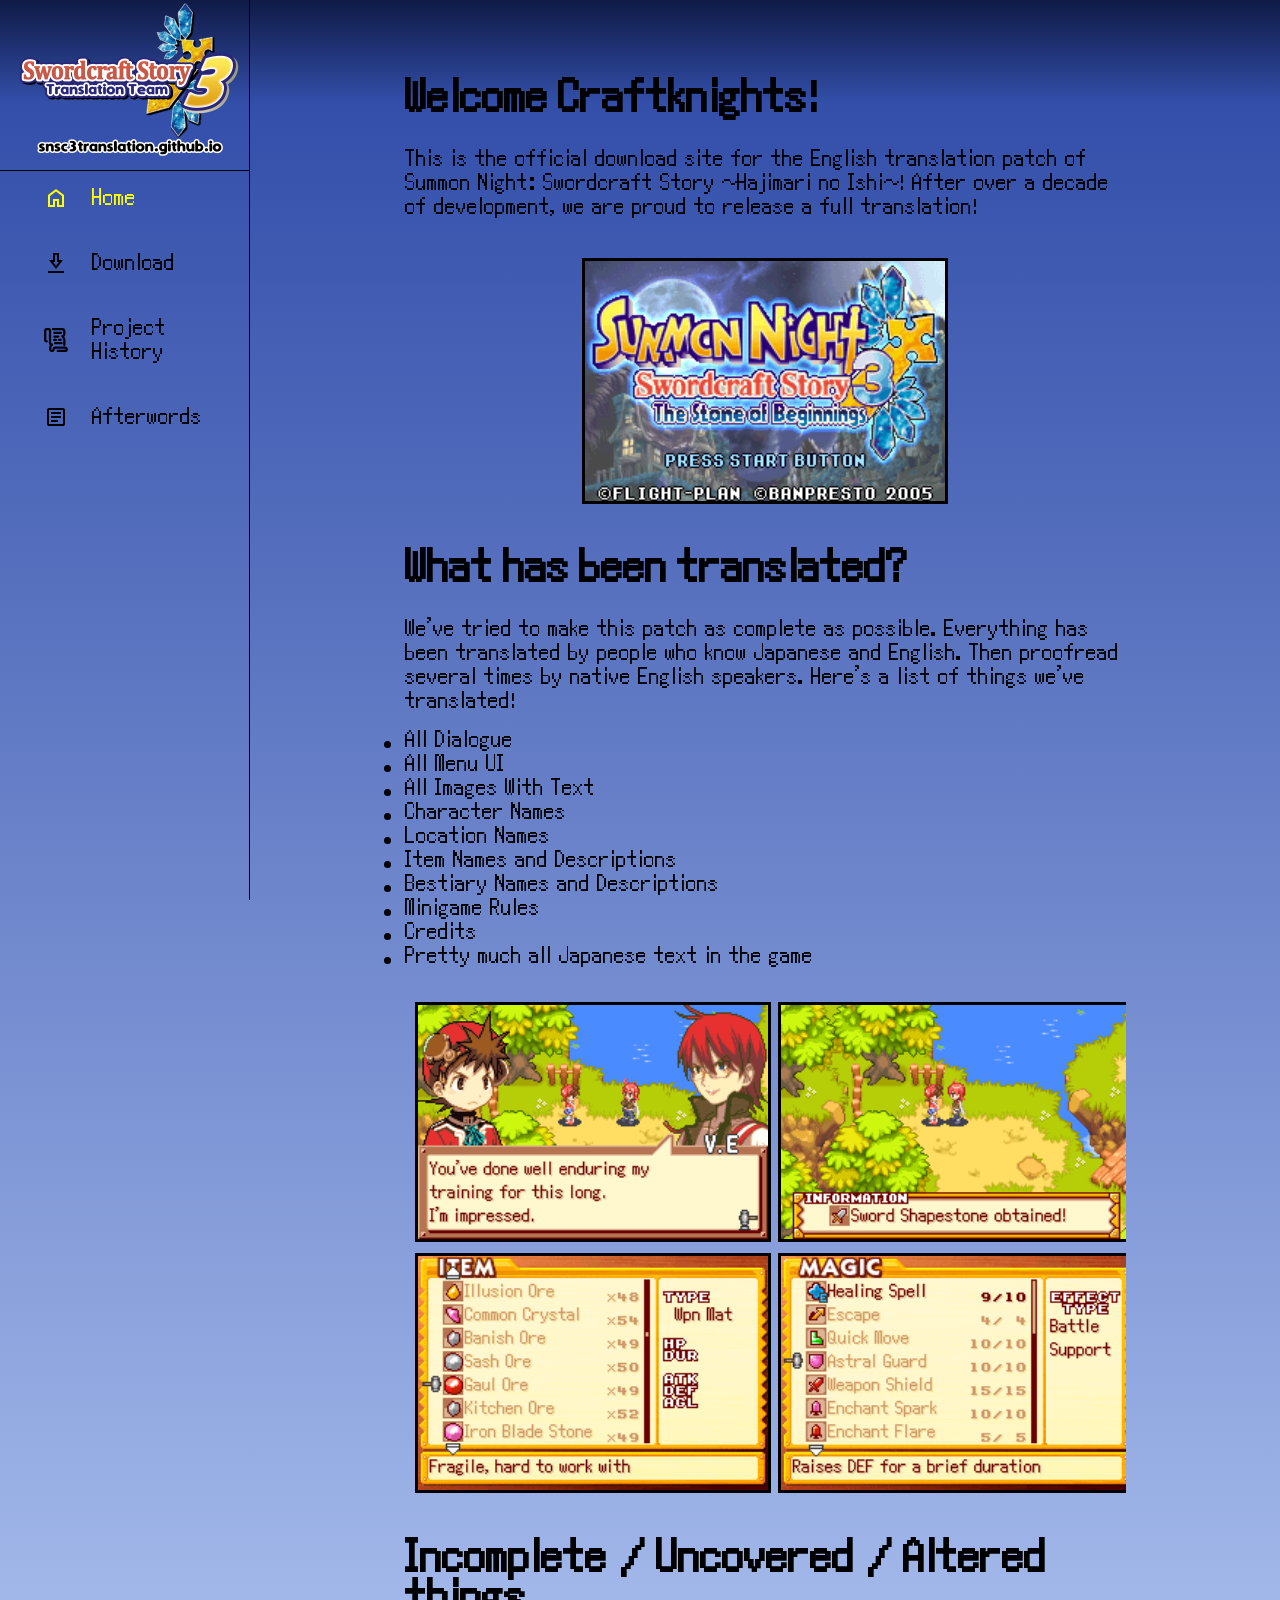
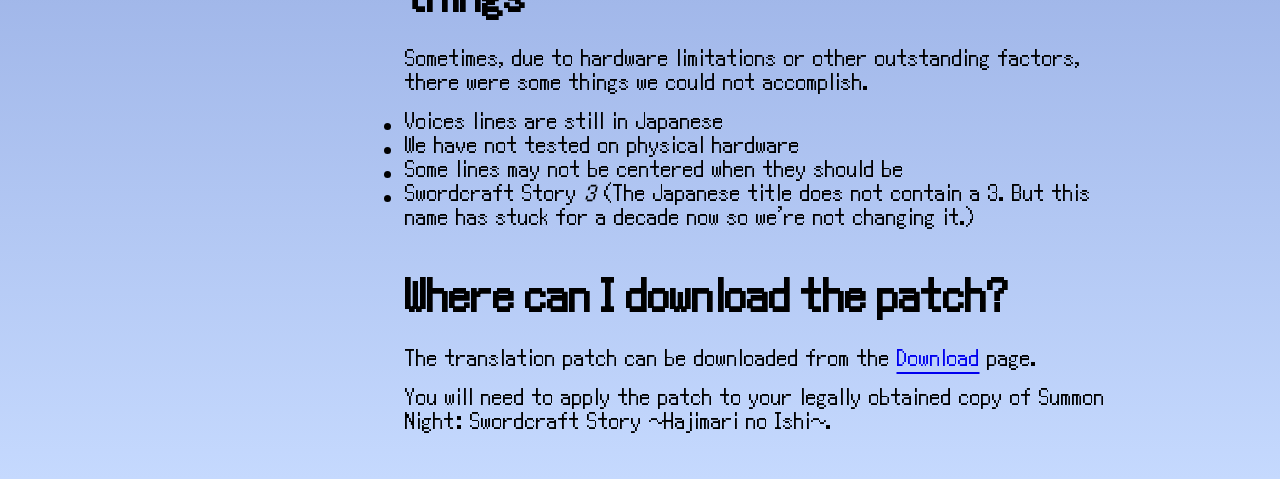
<file: index.html>
<!doctype html>
<html lang="en">

<head>
    <meta charset="utf-8" />
    <meta name="viewport" content="width=device-width, initial-scale=1.0" />
    <meta http-equiv="Content-Language" content="en" />
    <meta name="description" content="Summon Night: Swordcraft Story 3 Translation Project" />
    <title>Summon Night: Swordcraft Story 3 English Translation</title>
    <link href="./style.css" rel="stylesheet" type="text/css">
    <script src="app.js" type="module" defer></script>
</head>

<body>
    <aside>
        <a href="index.html" id="logo">
            <img src="icons/SCS3_Splashscreen_Transparent.png" width="240" height="160">
        </a>
        <nav id="sidebar">
            <ul>                
                <li class="active">                
                    <a href="index.html">
                        <svg xmlns="http://www.w3.org/2000/svg" height="24px" viewBox="0 -960 960 960" width="24px" fill="#1f1f1f">
                            <path d="M240-200h120v-240h240v240h120v-360L480-740 240-560v360Zm-80 80v-480l320-240 320 240v480H520v-240h-80v240H160Zm320-350Z" />
                        </svg>
                        <span>Home</span>
                    </a>
                </li>
                <li>
                    <a href="download.html">
                        <svg xmlns="http://www.w3.org/2000/svg" height="24px" viewBox="0 -960 960 960" width="24px" fill="#1f1f1f">
                            <path d="M160-80v-80h640v80H160Zm320-160L200-600h160v-280h240v280h160L480-240Zm0-130 116-150h-76v-280h-80v280h-76l116 150Zm0-150Z" />
                        </svg>
                        <span>Download</span>
                    </a>
                </li>
                <li>
                    <a href="history.html">
                        <svg xmlns="http://www.w3.org/2000/svg" viewBox="0 0 63.91 64.43" height="24px" width="24px">
                            <path d="M24.27,3.22H48.6a6.3,6.3,0,0,1,6.3,6.3v7.59a4.11,4.11,0,0,1-4.11,4.11h-.47a.63.63,0,0,0-.48,1l2.66,3.11a10,10,0,0,1,2.4,6.49V45.77" transform="translate(-0.61 -0.09)" style="fill:none;stroke:#000;stroke-linecap:round;stroke-linejoin:round;stroke-width:6px"/>
                            <path d="M8,35.89H7.08a3.47,3.47,0,0,1-3.47-3.47V7.49A4.4,4.4,0,0,1,8,3.09h4.92a3.58,3.58,0,0,1,3.59,3.58v33.1A4.27,4.27,0,0,0,20.79,44h0a1,1,0,0,1,.73,1.76l-3.83,3.83a2.92,2.92,0,0,0-.86,2.06v5.05a4.78,4.78,0,0,0,4.79,4.78h.28a4.69,4.69,0,0,0,4.7-4.69v-.4a3.91,3.91,0,0,1,3.91-3.91H57.07A4.45,4.45,0,0,1,61.52,57h0A4.54,4.54,0,0,1,57,61.52H37.18" transform="translate(-0.61 -0.09)" style="fill:none;stroke:#000;stroke-linecap:round;stroke-linejoin:round;stroke-width:6px"/>
                            <line x1="27.52" y1="13.01" x2="45.62" y2="13.01" style="fill:none;stroke:#000;stroke-linecap:round;stroke-linejoin:round;stroke-width:6px"/>
                            <line x1="27.52" y1="23.09" x2="38.28" y2="23.09" style="fill:none;stroke:#000;stroke-linecap:round;stroke-linejoin:round;stroke-width:6px"/>
                            <line x1="26.84" y1="31.91" x2="32.12" y2="31.91" style="fill:none;stroke:#000;stroke-linecap:round;stroke-linejoin:round;stroke-width:6px"/>
                            <line x1="39.98" y1="31.91" x2="44.74" y2="31.91" style="fill:none;stroke:#000;stroke-linecap:round;stroke-linejoin:round;stroke-width:6px"/>
                            <line x1="29.48" y1="40.89" x2="47.09" y2="40.89" style="fill:none;stroke:#000;stroke-linecap:round;stroke-linejoin:round;stroke-width:6px"/>
                        </svg>
                        <span>Project History</span>
                    </a>
                </li>
                <li>
                    <a href="afterwords.html">
                        <svg xmlns="http://www.w3.org/2000/svg" height="24px" viewBox="0 -960 960 960" width="24px" fill="#1f1f1f">
                            <path d="M280-280h280v-80H280v80Zm0-160h400v-80H280v80Zm0-160h400v-80H280v80Zm-80 480q-33 0-56.5-23.5T120-200v-560q0-33 23.5-56.5T200-840h560q33 0 56.5 23.5T840-760v560q0 33-23.5 56.5T760-120H200Zm0-80h560v-560H200v560Zm0-560v560-560Z" />
                        </svg>
                        <span>Afterwords</span>
                    </a>
                </li>
            </ul>
        </nav>
    </aside>
    <main>
        <div class="container"><br><br></div>
        <div class="container">
            <h1>Welcome Craftknights!</h1>
            <br>
            <p>
                This is the official download site for the English translation patch
                of Summon Night: Swordcraft Story ~Hajimari no Ishi~!
                After over a decade of development, we are proud to release a full translation!
            </p>
        </div>
        <br>
        <img class="ref" src="images/title.png" alt="Title Screen">
        <br>
        <div class="container">
            <h1>What has been translated?</h1>
            <br>
            <p>
                We've tried to make this patch as complete as possible. 
                Everything has been translated by people who know Japanese and English.
                Then proofread several times by native English speakers.
                Here's a list of things we've translated!
            </p>
            <ul>
                <li>All Dialogue</li>
                <li>All Menu UI</li>
                <li>All Images With Text</li>
                <li>Character Names</li>
                <li>Location Names</li>
                <li>Item Names and Descriptions</li>
                <li>Bestiary Names and Descriptions</li>
                <li>Minigame Rules</li>
                <li>Credits</li>
                <li>Pretty much all Japanese text in the game</li>
            </ul>
        </div>
        <br>
        <div class="scroll-container">
            <img src="images/dialogue.png" alt="Dialogue Image">
            <img src="images/obtain.png" alt="Item Obtained Image">
            <img src="images/battle.png" alt="Battle Image">
            <img src="images/victory.png" alt="Victory Image">
            <img src="images/menu.png" alt="Menu Image">
            <img src="images/bestiary.png" alt="Bestiary Image">
            <img src="images/bestiary2.png" alt="Bestiary 2 Image">
            <br>
            <img src="images/items.png" alt="Items Image">
            <img src="images/magic.png" alt="Magic Image">
            <img src="images/p-rundor.png" alt="Rundor Image">
            <img src="images/p-enzi.png" alt="Enzi Image">
            <img src="images/p-killfith.png" alt="Killfith Image">
            <img src="images/p-rufeel.png" alt="Rufeel Image">
        </div>
        <br>
        <div class="container">
            <h1>Incomplete / Uncovered / Altered things</h1>
            <br>
            <p>
                Sometimes, due to hardware limitations or other outstanding factors, there were some things we could not accomplish.
            </p>
            <ul>
                <li>Voices lines are still in Japanese</li>
                <li>We have not tested on physical hardware</li>
                <li>Some lines may not be centered when they should be</li>
                <li>Swordcraft Story <i>3</i> (The Japanese title does not contain a 3. But this name has stuck for a decade now so we're not changing it.)</li>
            </ul>
        </div>
        <br>
        <br>
        <div class="container">
            <h1>Where can I download the patch?</h1>
            <br>
            <p>
                The translation patch can be downloaded from the <a href="./download.html">Download</a> page.
            </p>
            <p>
                You will need to apply the patch to your legally obtained copy of Summon Night: Swordcraft Story ~Hajimari no Ishi~.
            </p>
        </div>
    </main>    
</body>

</html>
</file>
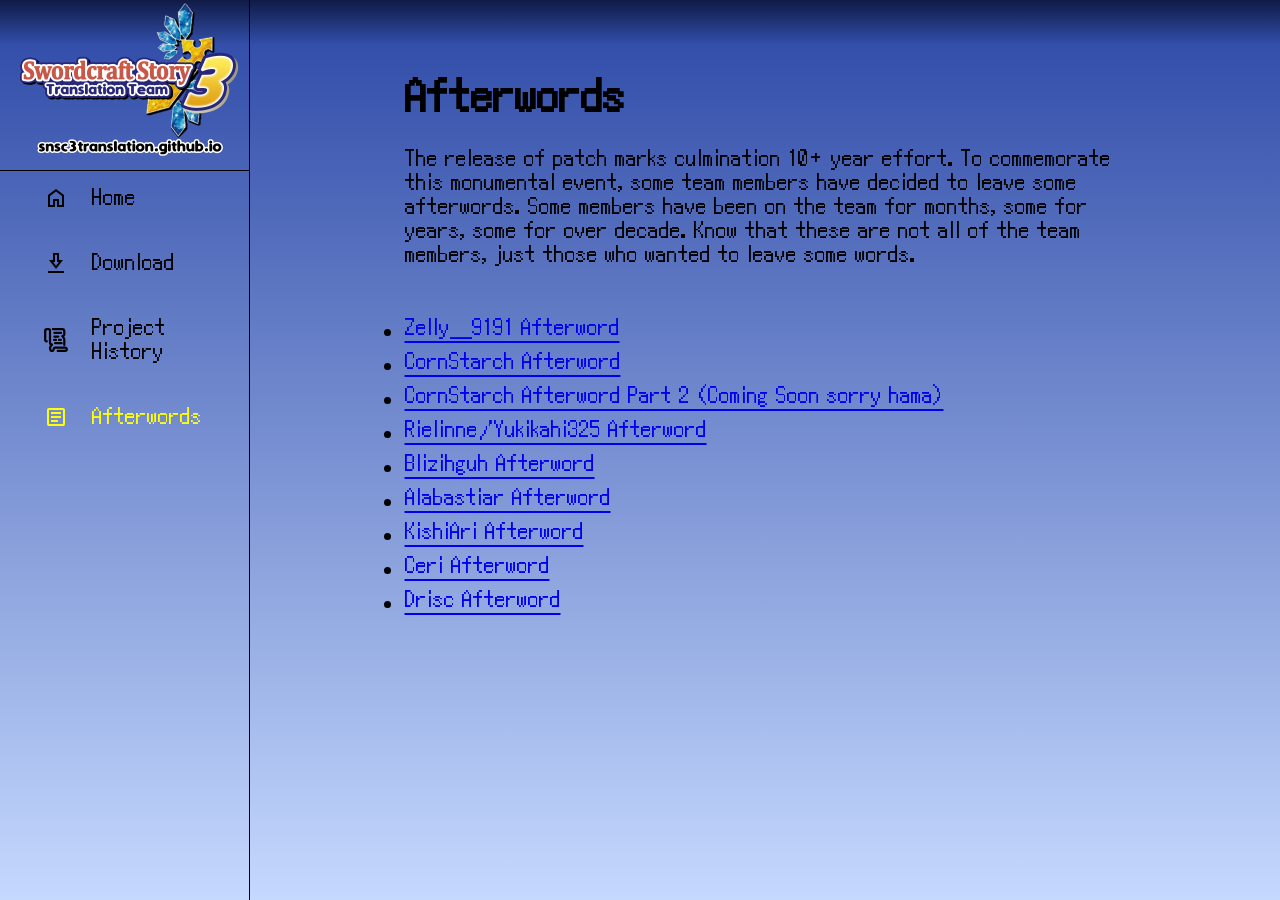
<file: afterwords.html>
<!doctype html>
<html lang="en">

<head>
    <meta charset="utf-8" />
    <meta name="viewport" content="width=device-width, initial-scale=1.0" />
    <meta http-equiv="Content-Language" content="en" />
    <meta name="description" content="Summon Night: Swordcraft Story 3 Translation Project" />
    <title>Summon Night: Swordcraft Story 3 English Translation</title>
    <link href="./style.css" rel="stylesheet" type="text/css">
    <script src="app.js" type="module" defer></script>
</head>

<body>
    <aside>
        <a href="index.html" id="logo">
            <img src="icons/SCS3_Splashscreen_Transparent.png" width="240" height="160">
        </a>
        <nav id="sidebar">
            <ul>                
                <li>                
                    <a href="index.html">
                        <svg xmlns="http://www.w3.org/2000/svg" height="24px" viewBox="0 -960 960 960" width="24px" fill="#1f1f1f">
                            <path d="M240-200h120v-240h240v240h120v-360L480-740 240-560v360Zm-80 80v-480l320-240 320 240v480H520v-240h-80v240H160Zm320-350Z" />
                        </svg>
                        <span>Home</span>
                    </a>
                </li>
                <li>
                    <a href="download.html">
                        <svg xmlns="http://www.w3.org/2000/svg" height="24px" viewBox="0 -960 960 960" width="24px" fill="#1f1f1f">
                            <path d="M160-80v-80h640v80H160Zm320-160L200-600h160v-280h240v280h160L480-240Zm0-130 116-150h-76v-280h-80v280h-76l116 150Zm0-150Z" />
                        </svg>
                        <span>Download</span>
                    </a>
                </li>
                <li>
                    <a href="history.html">
                        <svg xmlns="http://www.w3.org/2000/svg" viewBox="0 0 63.91 64.43" height="24px" width="24px">
                            <path d="M24.27,3.22H48.6a6.3,6.3,0,0,1,6.3,6.3v7.59a4.11,4.11,0,0,1-4.11,4.11h-.47a.63.63,0,0,0-.48,1l2.66,3.11a10,10,0,0,1,2.4,6.49V45.77" transform="translate(-0.61 -0.09)" style="fill:none;stroke:#000;stroke-linecap:round;stroke-linejoin:round;stroke-width:6px"/>
                            <path d="M8,35.89H7.08a3.47,3.47,0,0,1-3.47-3.47V7.49A4.4,4.4,0,0,1,8,3.09h4.92a3.58,3.58,0,0,1,3.59,3.58v33.1A4.27,4.27,0,0,0,20.79,44h0a1,1,0,0,1,.73,1.76l-3.83,3.83a2.92,2.92,0,0,0-.86,2.06v5.05a4.78,4.78,0,0,0,4.79,4.78h.28a4.69,4.69,0,0,0,4.7-4.69v-.4a3.91,3.91,0,0,1,3.91-3.91H57.07A4.45,4.45,0,0,1,61.52,57h0A4.54,4.54,0,0,1,57,61.52H37.18" transform="translate(-0.61 -0.09)" style="fill:none;stroke:#000;stroke-linecap:round;stroke-linejoin:round;stroke-width:6px"/>
                            <line x1="27.52" y1="13.01" x2="45.62" y2="13.01" style="fill:none;stroke:#000;stroke-linecap:round;stroke-linejoin:round;stroke-width:6px"/>
                            <line x1="27.52" y1="23.09" x2="38.28" y2="23.09" style="fill:none;stroke:#000;stroke-linecap:round;stroke-linejoin:round;stroke-width:6px"/>
                            <line x1="26.84" y1="31.91" x2="32.12" y2="31.91" style="fill:none;stroke:#000;stroke-linecap:round;stroke-linejoin:round;stroke-width:6px"/>
                            <line x1="39.98" y1="31.91" x2="44.74" y2="31.91" style="fill:none;stroke:#000;stroke-linecap:round;stroke-linejoin:round;stroke-width:6px"/>
                            <line x1="29.48" y1="40.89" x2="47.09" y2="40.89" style="fill:none;stroke:#000;stroke-linecap:round;stroke-linejoin:round;stroke-width:6px"/>
                        </svg>
                        <span>Project History</span>
                    </a>
                </li>
                <li class="active">
                    <a href="afterwords.html">
                        <svg xmlns="http://www.w3.org/2000/svg" height="24px" viewBox="0 -960 960 960" width="24px" fill="#1f1f1f">
                            <path d="M280-280h280v-80H280v80Zm0-160h400v-80H280v80Zm0-160h400v-80H280v80Zm-80 480q-33 0-56.5-23.5T120-200v-560q0-33 23.5-56.5T200-840h560q33 0 56.5 23.5T840-760v560q0 33-23.5 56.5T760-120H200Zm0-80h560v-560H200v560Zm0-560v560-560Z" />
                        </svg>
                        <span>Afterwords</span>
                    </a>
                </li>
            </ul>
        </nav>
    </aside>
    <main>
        <br>
        <br>
        <div class="container">
            <h1>Afterwords</h1>
            <br>
            <p>
                The release of patch marks culmination 10+ year effort. 
                To commemorate this monumental event, some team members have decided to leave some afterwords.
                Some members have been on the team for months, some for years, some for over decade.
                Know that these are not all of the team members, just those who wanted to leave some words.
            </p>
        </div>
        <br>
        <div class="container">
            <ul>
                <li style="margin: 10px 0;"><a href="afterwords/zelly.html">Zelly_9191 Afterword</a></li>
                <li style="margin: 10px 0;"><a href="afterwords/cornstarch.html">CornStarch Afterword</a></li>
                <li style="margin: 10px 0;"><a href="afterwords/cornstarch2.html">CornStarch Afterword Part 2 (Coming Soon sorry hama)</a></li>
                <li style="margin: 10px 0;"><a href="afterwords/rielinne.html">Rielinne/Yukikahi325 Afterword</a></li>
                <li style="margin: 10px 0;"><a href="afterwords/blizihguh.html">Blizihguh Afterword</a></li>
                <li style="margin: 10px 0;"><a href="afterwords/alabastiar.html">Alabastiar Afterword</a></li>
                <li style="margin: 10px 0;"><a href="afterwords/kishiari.html">KishiAri Afterword</a></li>
                <li style="margin: 10px 0;"><a href="afterwords/ceri.html">Ceri Afterword</a></li>
                <li style="margin: 10px 0;"><a href="afterwords/drisc.html">Drisc Afterword</a></li>
            </ul>
        </div>
    </main>
</body>
</file>
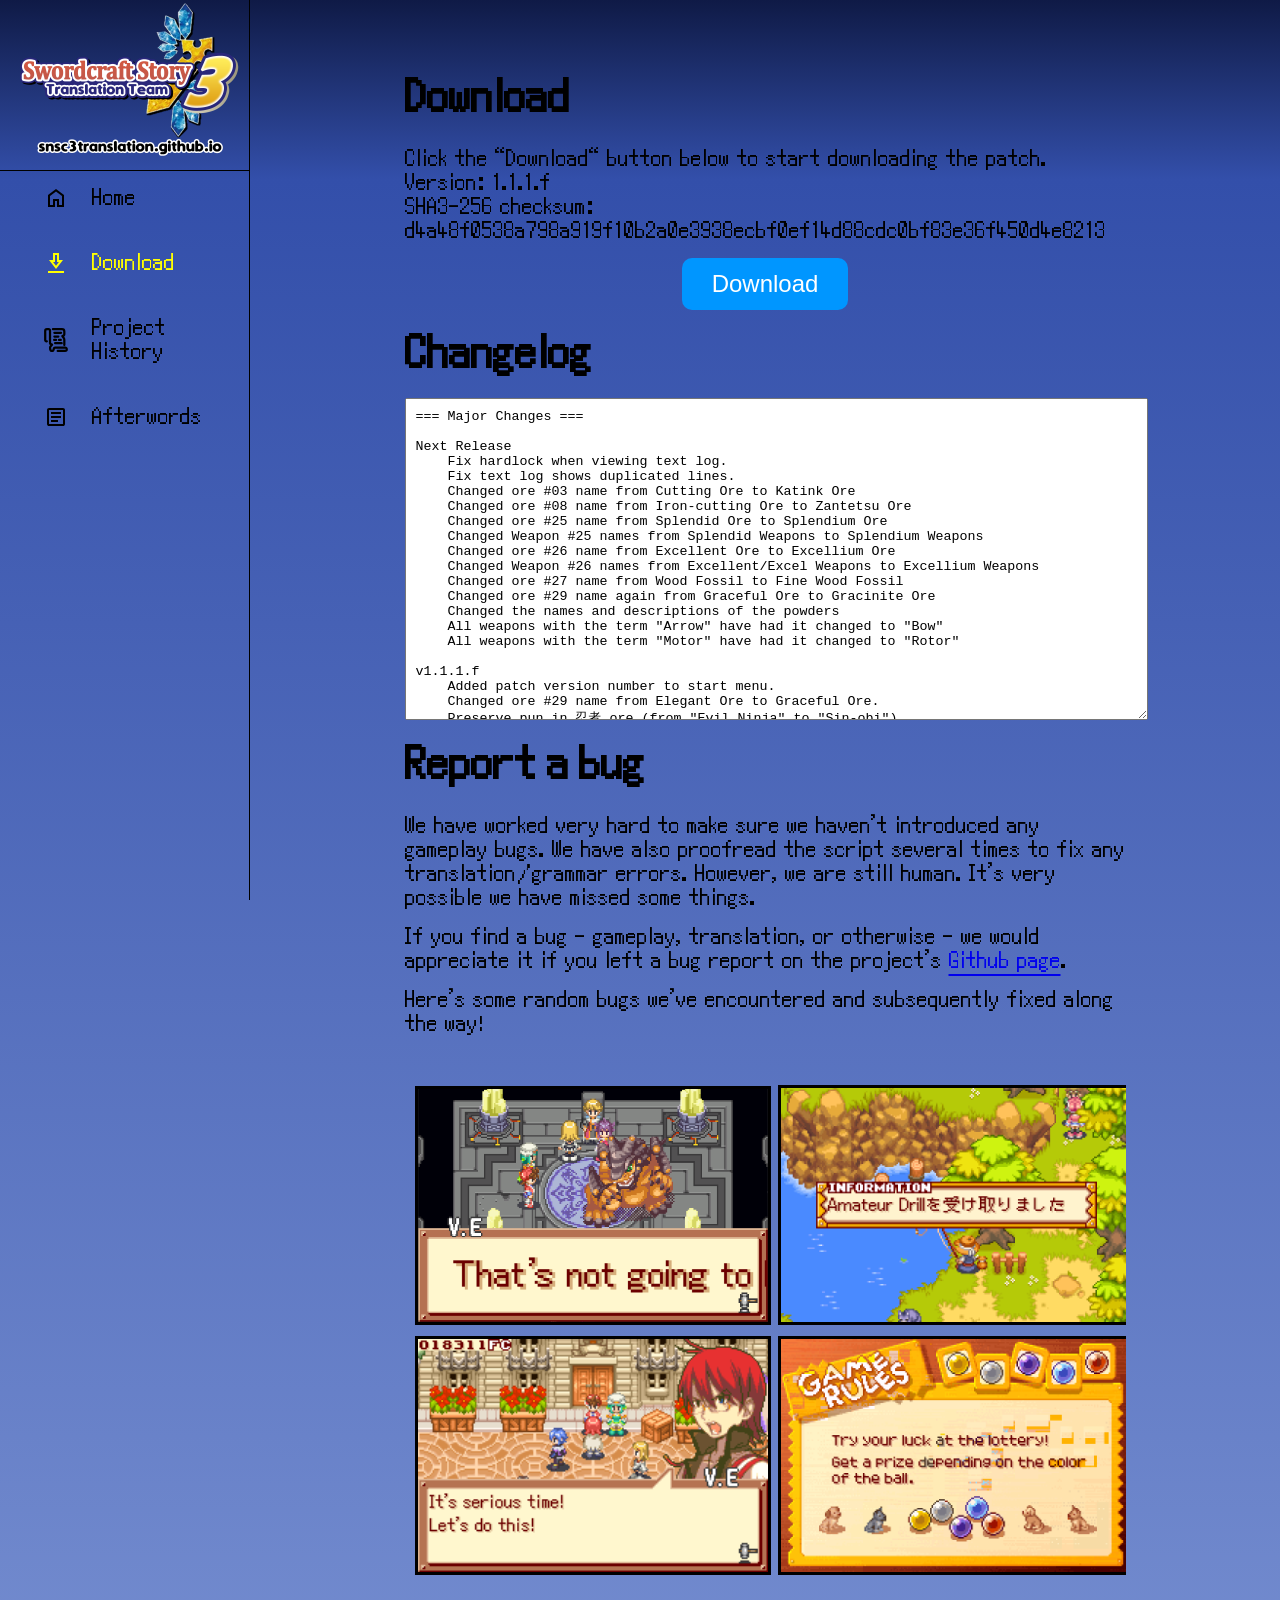
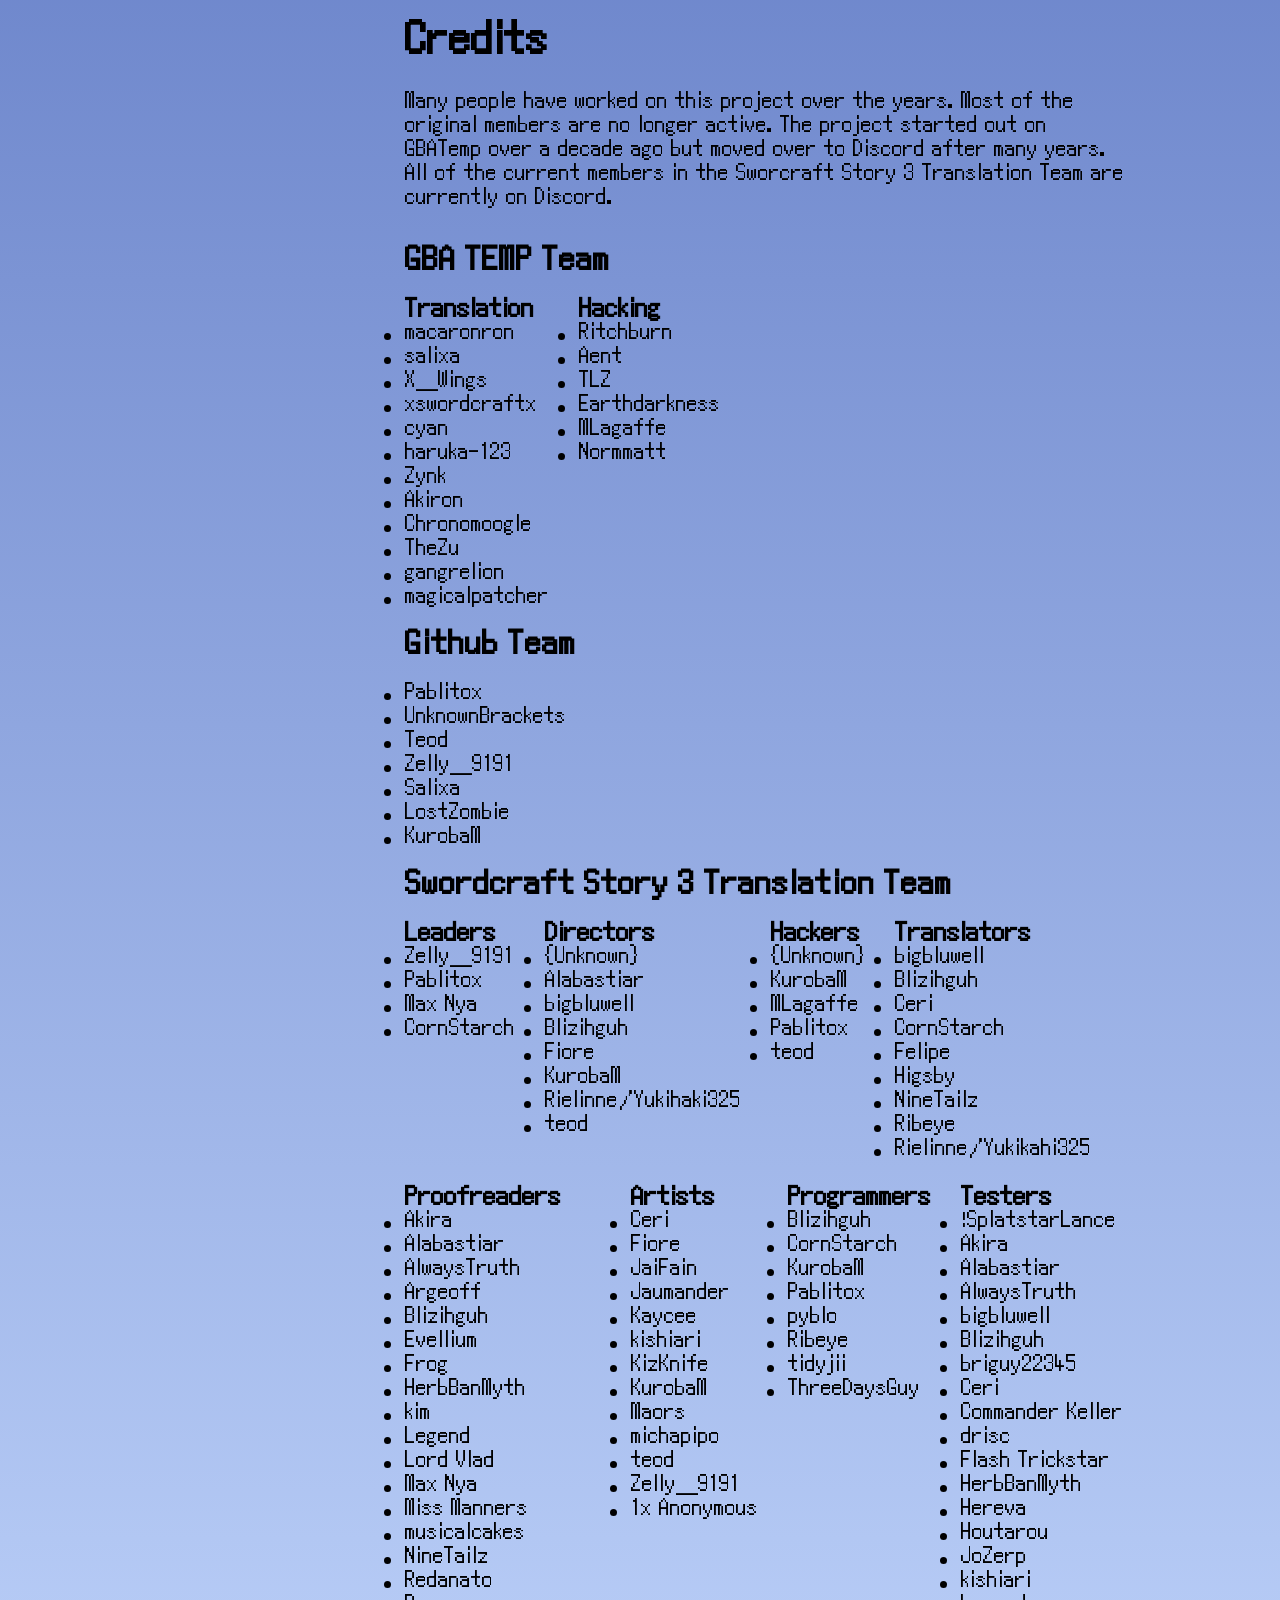
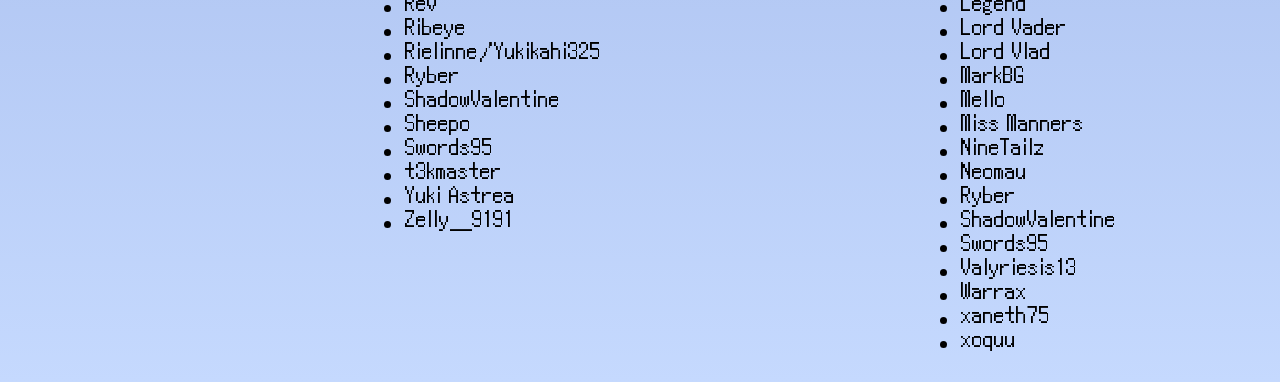
<file: download.html>
<!doctype html>
<html lang="en">

<head>
    <meta charset="utf-8" />
    <meta name="viewport" content="width=device-width, initial-scale=1.0" />
    <meta http-equiv="Content-Language" content="en" />
    <meta name="description" content="Summon Night: Swordcraft Story 3 Translation Project" />
    <title>Summon Night: Swordcraft Story 3 English Translation</title>
    <link href="./style.css" rel="stylesheet" type="text/css">
    <script src="app.js" type="module" defer></script>
</head>

<body>
    <aside>
        <a href="index.html" id="logo">
            <img src="icons/SCS3_Splashscreen_Transparent.png" width="240" height="160">
        </a>
        <nav id="sidebar">
            <ul>                
                <li>                
                    <a href="index.html">
                        <svg xmlns="http://www.w3.org/2000/svg" height="24px" viewBox="0 -960 960 960" width="24px" fill="#1f1f1f">
                            <path d="M240-200h120v-240h240v240h120v-360L480-740 240-560v360Zm-80 80v-480l320-240 320 240v480H520v-240h-80v240H160Zm320-350Z" />
                        </svg>
                        <span>Home</span>
                    </a>
                </li>
                <li class="active">
                    <a href="download.html">
                        <svg xmlns="http://www.w3.org/2000/svg" height="24px" viewBox="0 -960 960 960" width="24px" fill="#1f1f1f">
                            <path d="M160-80v-80h640v80H160Zm320-160L200-600h160v-280h240v280h160L480-240Zm0-130 116-150h-76v-280h-80v280h-76l116 150Zm0-150Z" />
                        </svg>
                        <span>Download</span>
                    </a>
                </li>
                <li>
                    <a href="history.html">
                        <svg xmlns="http://www.w3.org/2000/svg" viewBox="0 0 63.91 64.43" height="24px" width="24px">
                            <path d="M24.27,3.22H48.6a6.3,6.3,0,0,1,6.3,6.3v7.59a4.11,4.11,0,0,1-4.11,4.11h-.47a.63.63,0,0,0-.48,1l2.66,3.11a10,10,0,0,1,2.4,6.49V45.77" transform="translate(-0.61 -0.09)" style="fill:none;stroke:#000;stroke-linecap:round;stroke-linejoin:round;stroke-width:6px"/>
                            <path d="M8,35.89H7.08a3.47,3.47,0,0,1-3.47-3.47V7.49A4.4,4.4,0,0,1,8,3.09h4.92a3.58,3.58,0,0,1,3.59,3.58v33.1A4.27,4.27,0,0,0,20.79,44h0a1,1,0,0,1,.73,1.76l-3.83,3.83a2.92,2.92,0,0,0-.86,2.06v5.05a4.78,4.78,0,0,0,4.79,4.78h.28a4.69,4.69,0,0,0,4.7-4.69v-.4a3.91,3.91,0,0,1,3.91-3.91H57.07A4.45,4.45,0,0,1,61.52,57h0A4.54,4.54,0,0,1,57,61.52H37.18" transform="translate(-0.61 -0.09)" style="fill:none;stroke:#000;stroke-linecap:round;stroke-linejoin:round;stroke-width:6px"/>
                            <line x1="27.52" y1="13.01" x2="45.62" y2="13.01" style="fill:none;stroke:#000;stroke-linecap:round;stroke-linejoin:round;stroke-width:6px"/>
                            <line x1="27.52" y1="23.09" x2="38.28" y2="23.09" style="fill:none;stroke:#000;stroke-linecap:round;stroke-linejoin:round;stroke-width:6px"/>
                            <line x1="26.84" y1="31.91" x2="32.12" y2="31.91" style="fill:none;stroke:#000;stroke-linecap:round;stroke-linejoin:round;stroke-width:6px"/>
                            <line x1="39.98" y1="31.91" x2="44.74" y2="31.91" style="fill:none;stroke:#000;stroke-linecap:round;stroke-linejoin:round;stroke-width:6px"/>
                            <line x1="29.48" y1="40.89" x2="47.09" y2="40.89" style="fill:none;stroke:#000;stroke-linecap:round;stroke-linejoin:round;stroke-width:6px"/>
                        </svg>
                        <span>Project History</span>
                    </a>
                </li>
                <li>
                    <a href="afterwords.html">
                        <svg xmlns="http://www.w3.org/2000/svg" height="24px" viewBox="0 -960 960 960" width="24px" fill="#1f1f1f">
                            <path d="M280-280h280v-80H280v80Zm0-160h400v-80H280v80Zm0-160h400v-80H280v80Zm-80 480q-33 0-56.5-23.5T120-200v-560q0-33 23.5-56.5T200-840h560q33 0 56.5 23.5T840-760v560q0 33-23.5 56.5T760-120H200Zm0-80h560v-560H200v560Zm0-560v560-560Z" />
                        </svg>
                        <span>Afterwords</span>
                    </a>
                </li>
            </ul>
        </nav>
    </aside>
    <main>
        <br>
        <br>
        <div class="container">
            <h1>Download</h1>
            <br>
            <p>
                Click the "Download" button below to start downloading the patch.
                <br>
                Version: <span id="version"> </span>
                <br>
                SHA3-256 checksum: <span id="hash"> </span>
                <br>
            </p>
            <div id="download">
                <button id="dl-btn">Download</button>
            </div>
        </div>
        <br>
        <div class="container">
            <h1>Changelog</h1>
            <br>
            <textarea id="changelog" readonly rows="20" cols="100"></textarea>
        </div>
        <br>
        <div class="container">
            <h1>Report a bug</h1>
            <br>
            <p>
                We have worked very hard to make sure we haven't introduced any gameplay bugs.
                We have also proofread the script several times to fix any translation/grammar errors.
                However, we are still human. It's very possible we have missed some things.
            </p>
            <p>
                If you find a bug - gameplay, translation, or otherwise - we would appreciate it if you left a bug report
                on the project's <a target="_blank" href="https://github.com/SNSC3Translation/snsc3translation.github.io/issues">Github page</a>.
            </p>
            <p>
                Here's some random bugs we've encountered and subsequently fixed along the way!
            </p>
        </div>
        <br>
        <div class="scroll-container">
            <img src="images/overflow-bug.png" alt="Overflow Image">
            <img src="images/untranslated.png" alt="Untranslated Image">
            <img src="images/crash.png" alt="Crash Image">
            <br>
            <img src="images/serious-bug.png" alt="Serious Image">
            <img src="images/bugged image.png" alt="Bugged Image">
            <img src="images/speedup-bug.png" alt="Speedup Image">
        </div>
        <br>
        <div class="container">
            <h1>Credits</h1>
            <br>
            <p>
                Many people have worked on this project over the years. 
                Most of the original members are no longer active.
                The project started out on GBATemp over a decade ago but moved over to Discord after many years.
                All of the current members in the Sworcraft Story 3 Translation Team are currently on Discord.
            </p>
        </div>
        <br>
        <div>
            <div>
                <div class="container">
                    <h2>GBA TEMP Team</h2>
                </div>
                <br>
                <div class="container">
                    <div style="display: flex; gap: 30px;">
                        <div>                    
                            <h3>Translation</h3>
                            <ul>
                                <li>macaronron</li>
                                <li>salixa</li>
                                <li>X_Wings</li>
                                <li>xswordcraftx</li>
                                <li>cyan</li>
                                <li>haruka-123</li>
                                <li>Zynk</li>
                                <li>Akiron</li>
                                <li>Chronomoogle</li>
                                <li>TheZu</li>
                                <li>gangrelion</li>
                                <li>magicalpatcher</li>
                            </ul>
                        </div>
                        <div>
                            <h3>Hacking</h3>
                            <ul>
                                <li>Ritchburn</li>
                                <li>Aent</li>
                                <li>TLZ</li>
                                <li>Earthdarkness</li>
                                <li>MLagaffe</li>
                                <li>Normmatt</li>
                            </ul>
                        </div>
                    </div>
                </div>
            </div>
            <br>
            <div>
                <div class="container">
                    <h2>Github Team</h2>
                </div>
                <br>
                <div>
                    <ul>
                        <li>Pablitox</li>
                        <li>UnknownBrackets</li>
                        <li>Teod</li>
                        <li>Zelly_9191</li>
                        <li>Salixa</li>
                        <li>LostZombie</li>
                        <li>KurobaM</li>
                    </ul>
                </div>
            </div>
            <br>
            <div>
                <div class="container">
                    <h2>Swordcraft Story 3 Translation Team</h2>
                </div> 
                <br>               
                <div style="display: flex; gap: 30px;">
                    <div>
                        <h3>Leaders</h3>
                        <ul>
                            <li>Zelly_9191</li>
                            <li>Pablitox</li>
                            <li>Max Nya</li>
                            <li>CornStarch</li>
                        </ul>
                    </div>
                    <div>
                        <h3>Directors</h3>
                        <ul>
                            <li>[Unknown]</li>
                            <li>Alabastiar</li>
                            <li>bigbluwell</li>
                            <li>Blizihguh</li>
                            <li>Fiore</li>
                            <li>KurobaM</li>
                            <li>Rielinne/Yukihaki325</li>
                            <li>teod</li>
                        </ul>
                    </div>
                    <div>

                        <h3>Hackers</h3>
                        <ul>
                            <li>[Unknown]</li>
                            <li>KurobaM</li>
                            <li>MLagaffe</li>
                            <li>Pablitox</li>
                            <li>teod</li>
                        </ul>
                    </div>
                    <div>
                        <h3>Translators</h3>
                        <ul>
                            <li>bigbluwell</li>
                            <li>Blizihguh</li>
                            <li>Ceri</li>
                            <li>CornStarch</li>
                            <li>Felipe</li>
                            <li>Higsby</li>
                            <li>NineTailz</li>
                            <li>Ribeye</li>
                            <li>Rielinne/Yukikahi325</li>
                        </ul>
                    </div>
                </div>
                <br>
                <div style="display: flex; gap: 30px;">
                    <div>

                        <h3>Proofreaders</h3>
                        <ul>
                            <li>Akira</li>
                            <li>Alabastiar</li>
                            <li>AlwaysTruth</li>
                            <li>Argeoff</li>
                            <li>Blizihguh</li>
                            <li>Evellium</li>
                            <li>Frog</li>
                            <li>HerbBanMyth</li>
                            <li>kim</li>
                            <li>Legend</li>
                            <li>Lord Vlad</li>
                            <li>Max Nya</li>
                            <li>Miss Manners</li>
                            <li>musicalcakes</li>
                            <li>NineTailz</li>
                            <li>Redanato</li>
                            <li>Rev</li>
                            <li>Ribeye</li>
                            <li>Rielinne/Yukikahi325</li>
                            <li>Ryber</li>
                            <li>ShadowValentine</li>
                            <li>Sheepo</li>
                            <li>Swords95</li>
                            <li>t3kmaster</li>
                            <li>Yuki Astrea</li>
                            <li>Zelly_9191</li>
                        </ul>
                    </div>
                    <div>

                        <h3>Artists</h3>
                        <ul>
                            <li>Ceri</li>
                            <li>Fiore</li>
                            <li>JaiFain</li>
                            <li>Jaumander</li>
                            <li>Kaycee</li>
                            <li>kishiari</li>
                            <li>KizKnife</li>
                            <li>KurobaM</li>
                            <li>Maors</li>
                            <li>michapipo</li>
                            <li>teod</li>
                            <li>Zelly_9191</li>
                            <li>1x Anonymous</li>
                        </ul>
                    </div>
                    <div>

                        <h3>Programmers</h3>
                        <ul>
                            <li>Blizihguh</li>
                            <li>CornStarch</li>
                            <li>KurobaM</li>
                            <li>Pablitox</li>
                            <li>pyblo</li>
                            <li>Ribeye</li>
                            <li>tidyjii</li>
                            <li>ThreeDaysGuy</li>
                        </ul>
                    </div>
                    <div>

                        <h3>Testers</h3>
                        <ul>
                            <li>!SplatstarLance</li>
                            <li>Akira</li>
                            <li>Alabastiar</li>
                            <li>AlwaysTruth</li>
                            <li>bigbluwell</li>
                            <li>Blizihguh</li>
                            <li>briguy22345</li>
                            <li>Ceri</li>
                            <li>Commander Keller</li>
                            <li>drisc</li>
                            <li>Flash Trickstar</li>
                            <li>HerbBanMyth</li>
                            <li>Hereva</li>
                            <li>Houtarou</li>
                            <li>JoZerp</li>
                            <li>kishiari</li>
                            <li>Legend</li>
                            <li>Lord Vader</li>
                            <li>Lord Vlad</li>
                            <li>MarkBG</li>
                            <li>Mello</li>
                            <li>Miss Manners</li>
                            <li>NineTailz</li>
                            <li>Neomau</li>
                            <li>Ryber</li>
                            <li>ShadowValentine</li>
                            <li>Swords95</li>
                            <li>Valyriesis13</li>
                            <li>Warrax</li>
                            <li>xaneth75</li>
                            <li>xoquu</li>
                        </ul>
                    </div>
                </div>
            </div>
        </div>
    </main>
</body>
</file>
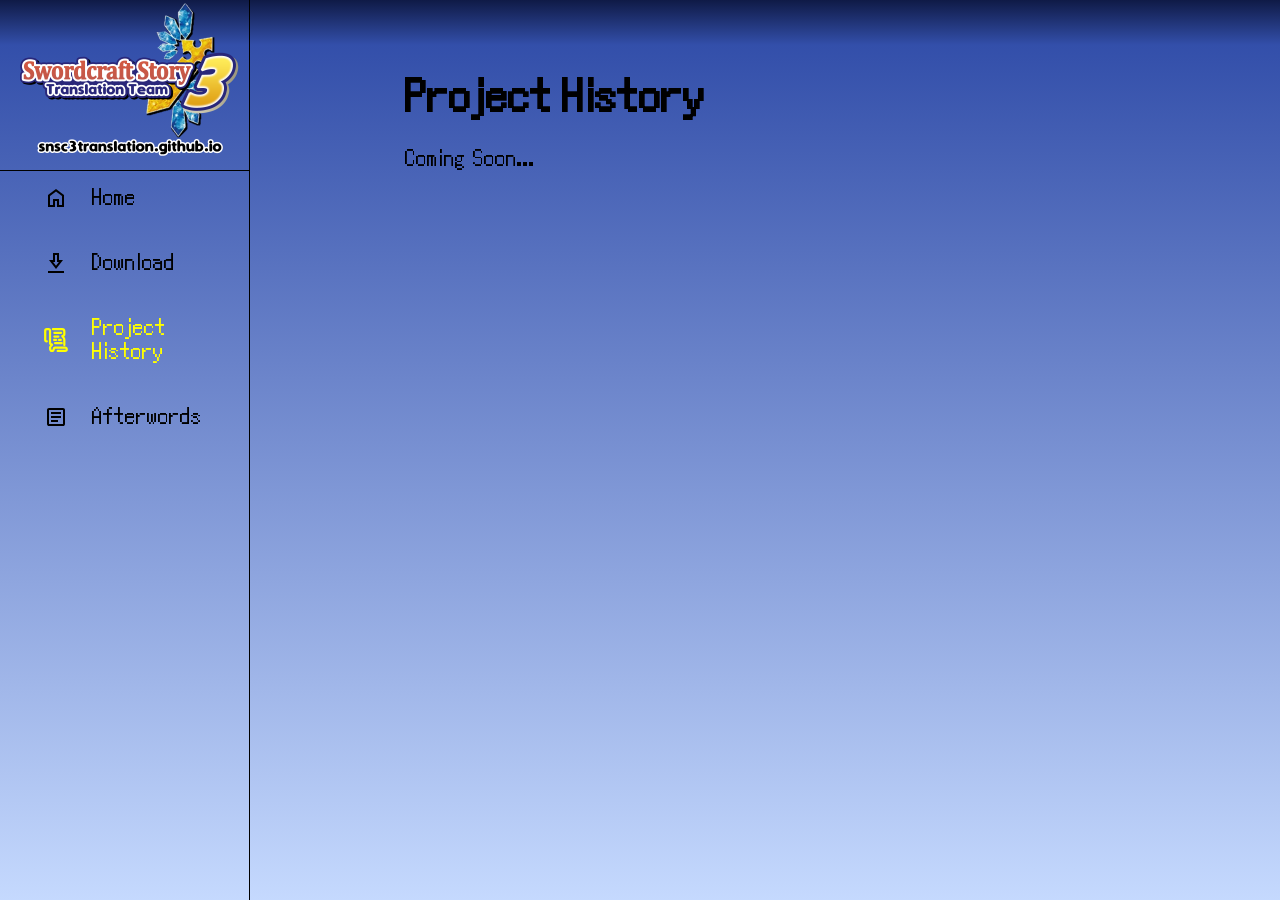
<file: history.html>
<!doctype html>
<html lang="en">

<head>
    <meta charset="utf-8" />
    <meta name="viewport" content="width=device-width, initial-scale=1.0" />
    <meta http-equiv="Content-Language" content="en" />
    <meta name="description" content="Summon Night: Swordcraft Story 3 Translation Project" />
    <title>Summon Night: Swordcraft Story 3 English Translation</title>
    <link href="./style.css" rel="stylesheet" type="text/css">
    <script src="app.js" type="module" defer></script>
</head>

<body>
    <aside>
        <a href="index.html" id="logo">
            <img src="icons/SCS3_Splashscreen_Transparent.png" width="240" height="160">
        </a>
        <nav id="sidebar">
            <ul>                
                <li>                
                    <a href="index.html">
                        <svg xmlns="http://www.w3.org/2000/svg" height="24px" viewBox="0 -960 960 960" width="24px" fill="#1f1f1f">
                            <path d="M240-200h120v-240h240v240h120v-360L480-740 240-560v360Zm-80 80v-480l320-240 320 240v480H520v-240h-80v240H160Zm320-350Z" />
                        </svg>
                        <span>Home</span>
                    </a>
                </li>
                <li>
                    <a href="download.html">
                        <svg xmlns="http://www.w3.org/2000/svg" height="24px" viewBox="0 -960 960 960" width="24px" fill="#1f1f1f">
                            <path d="M160-80v-80h640v80H160Zm320-160L200-600h160v-280h240v280h160L480-240Zm0-130 116-150h-76v-280h-80v280h-76l116 150Zm0-150Z" />
                        </svg>
                        <span>Download</span>
                    </a>
                </li>
                <li class="active">
                    <a href="history.html">
                        <svg xmlns="http://www.w3.org/2000/svg" viewBox="0 0 63.91 64.43" height="24px" width="24px">
                            <path d="M24.27,3.22H48.6a6.3,6.3,0,0,1,6.3,6.3v7.59a4.11,4.11,0,0,1-4.11,4.11h-.47a.63.63,0,0,0-.48,1l2.66,3.11a10,10,0,0,1,2.4,6.49V45.77" transform="translate(-0.61 -0.09)" style="fill:none;stroke:yellow;stroke-linecap:round;stroke-linejoin:round;stroke-width:6px"/>
                            <path d="M8,35.89H7.08a3.47,3.47,0,0,1-3.47-3.47V7.49A4.4,4.4,0,0,1,8,3.09h4.92a3.58,3.58,0,0,1,3.59,3.58v33.1A4.27,4.27,0,0,0,20.79,44h0a1,1,0,0,1,.73,1.76l-3.83,3.83a2.92,2.92,0,0,0-.86,2.06v5.05a4.78,4.78,0,0,0,4.79,4.78h.28a4.69,4.69,0,0,0,4.7-4.69v-.4a3.91,3.91,0,0,1,3.91-3.91H57.07A4.45,4.45,0,0,1,61.52,57h0A4.54,4.54,0,0,1,57,61.52H37.18" transform="translate(-0.61 -0.09)" style="fill:none;stroke:yellow;stroke-linecap:round;stroke-linejoin:round;stroke-width:6px"/>
                            <line x1="27.52" y1="13.01" x2="45.62" y2="13.01" style="fill:none;stroke:yellow;stroke-linecap:round;stroke-linejoin:round;stroke-width:6px"/>
                            <line x1="27.52" y1="23.09" x2="38.28" y2="23.09" style="fill:none;stroke:yellow;stroke-linecap:round;stroke-linejoin:round;stroke-width:6px"/>
                            <line x1="26.84" y1="31.91" x2="32.12" y2="31.91" style="fill:none;stroke:yellow;stroke-linecap:round;stroke-linejoin:round;stroke-width:6px"/>
                            <line x1="39.98" y1="31.91" x2="44.74" y2="31.91" style="fill:none;stroke:yellow;stroke-linecap:round;stroke-linejoin:round;stroke-width:6px"/>
                            <line x1="29.48" y1="40.89" x2="47.09" y2="40.89" style="fill:none;stroke:yellow;stroke-linecap:round;stroke-linejoin:round;stroke-width:6px"/>
                        </svg>
                        <span>Project History</span>
                    </a>
                </li>
                <li>
                    <a href="afterwords.html">
                        <svg xmlns="http://www.w3.org/2000/svg" height="24px" viewBox="0 -960 960 960" width="24px" fill="#1f1f1f">
                            <path d="M280-280h280v-80H280v80Zm0-160h400v-80H280v80Zm0-160h400v-80H280v80Zm-80 480q-33 0-56.5-23.5T120-200v-560q0-33 23.5-56.5T200-840h560q33 0 56.5 23.5T840-760v560q0 33-23.5 56.5T760-120H200Zm0-80h560v-560H200v560Zm0-560v560-560Z" />
                        </svg>
                        <span>Afterwords</span>
                    </a>
                </li>
            </ul>
        </nav>
    </aside>
    <main>
        <br>
        <br>
        <div class="container">
            <h1>Project History</h1>
            <br>
            <p>
                Coming Soon...
            </p>
        </div>
        <br>
    </main>
</body>
</file>
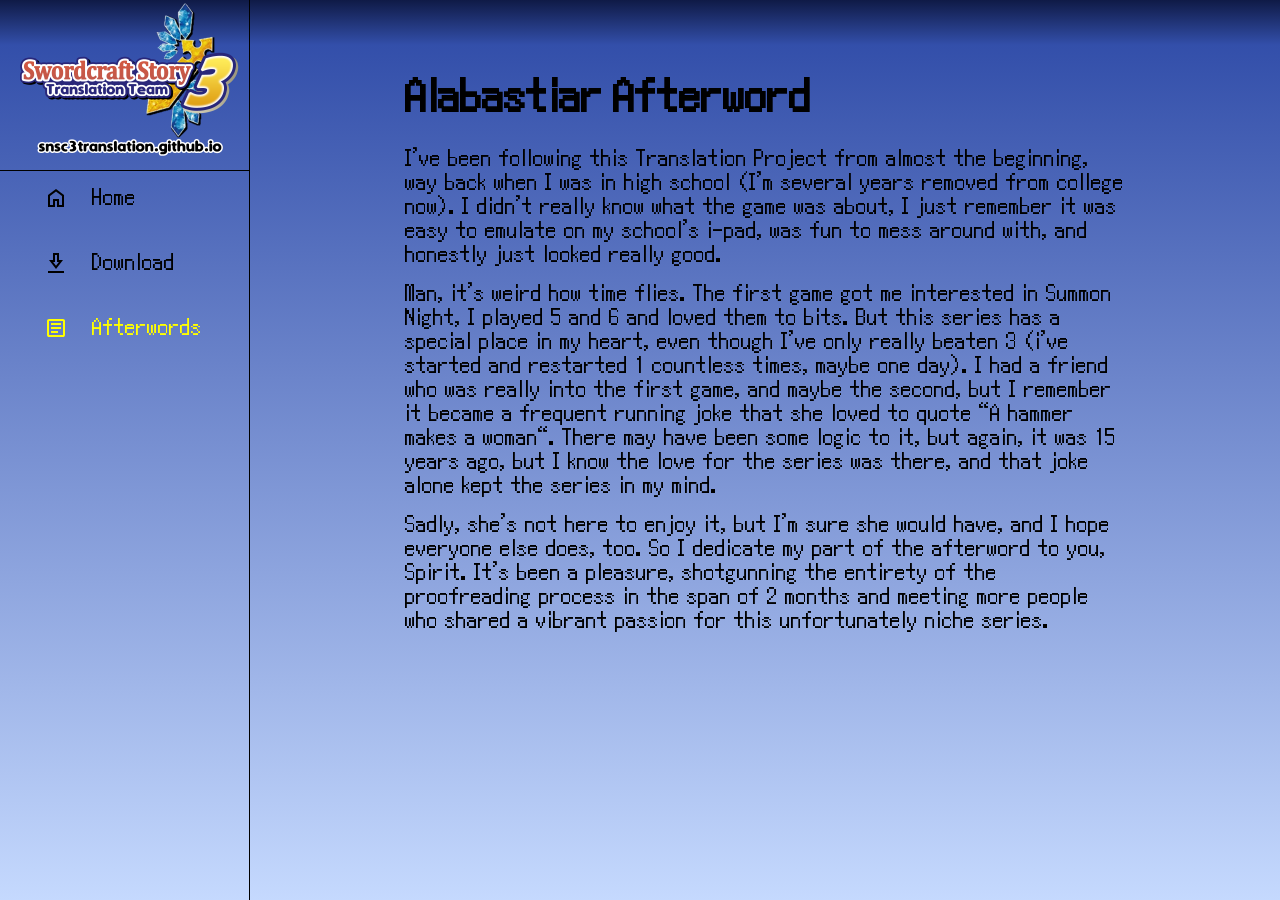
<file: afterwords/alabastiar.html>
<!DOCTYPE html>
<html lang="en">
<head>
    <meta charset="utf-8" />
    <meta name="viewport" content="width=device-width, initial-scale=1.0" />
    <meta http-equiv="Content-Language" content="en" />
    <meta name="description" content="Summon Night: Swordcraft Story 3 Translation Project" />
    <title>Summon Night: Swordcraft Story 3 English Translation</title>
    <link href="../style.css" rel="stylesheet" type="text/css">
</head>
<body>
    <aside>
        <a href="../index.html" id="logo">
            <img src="../icons/SCS3_Splashscreen_Transparent.png" width="240" height="160">
        </a>
        <nav id="sidebar">
            <ul>
                <li>
                    <a href="../index.html">
                        <svg xmlns="http://www.w3.org/2000/svg" height="24px" viewBox="0 -960 960 960" width="24px"
                            fill="#1f1f1f">
                            <path
                                d="M240-200h120v-240h240v240h120v-360L480-740 240-560v360Zm-80 80v-480l320-240 320 240v480H520v-240h-80v240H160Zm320-350Z" />
                        </svg>
                        <span>Home</span>
                    </a>
                </li>
                <li>
                    <a href="../download.html">
                        <svg xmlns="http://www.w3.org/2000/svg" height="24px" viewBox="0 -960 960 960" width="24px"
                            fill="#1f1f1f">
                            <path
                                d="M160-80v-80h640v80H160Zm320-160L200-600h160v-280h240v280h160L480-240Zm0-130 116-150h-76v-280h-80v280h-76l116 150Zm0-150Z" />
                        </svg>
                        <span>Download</span>
                    </a>
                </li>
                <li class="active">
                    <a href="../afterwords.html">
                        <svg xmlns="http://www.w3.org/2000/svg" height="24px" viewBox="0 -960 960 960" width="24px"
                            fill="#1f1f1f">
                            <path
                                d="M280-280h280v-80H280v80Zm0-160h400v-80H280v80Zm0-160h400v-80H280v80Zm-80 480q-33 0-56.5-23.5T120-200v-560q0-33 23.5-56.5T200-840h560q33 0 56.5 23.5T840-760v560q0 33-23.5 56.5T760-120H200Zm0-80h560v-560H200v560Zm0-560v560-560Z" />
                        </svg>
                        <span>Afterwords</span>
                    </a>
                </li>
            </ul>
        </nav>
    </aside>
    <main>
        <div class="container">
            <br>
            <br>
            <h1>Alabastiar Afterword</h1>
            <br>
            <p>
                I've been following this Translation Project from almost the beginning, way back when I was in high school (I'm several years removed from college now). 
                I didn't really know what the game was about, I just remember it was easy to emulate on my school's i-pad, was fun to mess around with, and honestly just looked really good.
            </p>
            <p>
                Man, it's weird how time flies.
                The first game got me interested in Summon Night, I played 5 and 6 and loved them to bits.
                But this series has a special place in my heart, even though I've only really beaten 3 (i've started and restarted 1 countless times, maybe one day).
                I had a friend who was really into the first game, and maybe the second, but I remember it became a frequent running joke that she loved to quote "A hammer makes a woman".
                There may have been some logic to it, but again, it was 15 years ago, but I know the love for the series was there, and that joke alone kept the series in my mind.
            </p>
            <p>
                Sadly, she's not here to enjoy it, but I'm sure she would have, and I hope everyone else does, too.
                So I dedicate my part of the afterword to you, Spirit.
                It's been a pleasure, shotgunning the entirety of the proofreading process in the span of 2 months and meeting more people who shared a vibrant passion for this unfortunately niche series.
            </p>
        </div>   
    </main> 
</body>
</html>
</file>
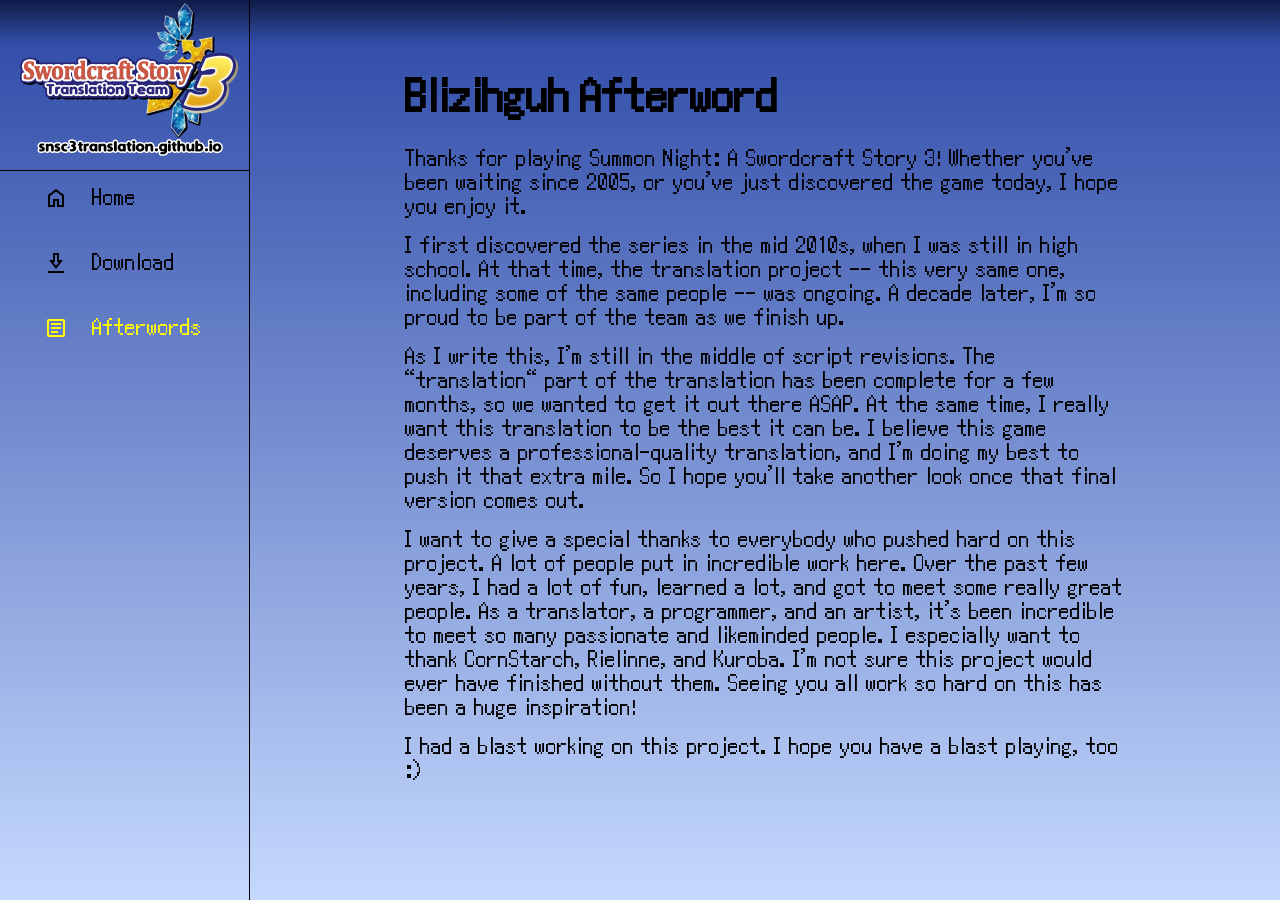
<file: afterwords/blizihguh.html>
<!DOCTYPE html>
<html lang="en">
<head>
    <meta charset="utf-8" />
    <meta name="viewport" content="width=device-width, initial-scale=1.0" />
    <meta http-equiv="Content-Language" content="en" />
    <meta name="description" content="Summon Night: Swordcraft Story 3 Translation Project" />
    <title>Summon Night: Swordcraft Story 3 English Translation</title>
    <link href="../style.css" rel="stylesheet" type="text/css">
</head>
<body>
    <aside>
        <a href="../index.html" id="logo">
            <img src="../icons/SCS3_Splashscreen_Transparent.png" width="240" height="160">
        </a>
        <nav id="sidebar">
            <ul>
                <li>
                    <a href="../index.html">
                        <svg xmlns="http://www.w3.org/2000/svg" height="24px" viewBox="0 -960 960 960" width="24px"
                            fill="#1f1f1f">
                            <path
                                d="M240-200h120v-240h240v240h120v-360L480-740 240-560v360Zm-80 80v-480l320-240 320 240v480H520v-240h-80v240H160Zm320-350Z" />
                        </svg>
                        <span>Home</span>
                    </a>
                </li>
                <li>
                    <a href="../download.html">
                        <svg xmlns="http://www.w3.org/2000/svg" height="24px" viewBox="0 -960 960 960" width="24px"
                            fill="#1f1f1f">
                            <path
                                d="M160-80v-80h640v80H160Zm320-160L200-600h160v-280h240v280h160L480-240Zm0-130 116-150h-76v-280h-80v280h-76l116 150Zm0-150Z" />
                        </svg>
                        <span>Download</span>
                    </a>
                </li>
                <li class="active">
                    <a href="../afterwords.html">
                        <svg xmlns="http://www.w3.org/2000/svg" height="24px" viewBox="0 -960 960 960" width="24px"
                            fill="#1f1f1f">
                            <path
                                d="M280-280h280v-80H280v80Zm0-160h400v-80H280v80Zm0-160h400v-80H280v80Zm-80 480q-33 0-56.5-23.5T120-200v-560q0-33 23.5-56.5T200-840h560q33 0 56.5 23.5T840-760v560q0 33-23.5 56.5T760-120H200Zm0-80h560v-560H200v560Zm0-560v560-560Z" />
                        </svg>
                        <span>Afterwords</span>
                    </a>
                </li>
            </ul>
        </nav>
    </aside>
    <main>
        <div class="container">
            <br>
            <br>
            <h1>Blizihguh Afterword</h1>
            <br>
            <p>
                Thanks for playing Summon Night: A Swordcraft Story 3! Whether you've been waiting since 2005, or you've just discovered
                the game today, I hope you enjoy it.
            </p>
            <p>
                I first discovered the series in the mid 2010s, when I was still in high school. At that time, the translation project
                -- this very same one, including some of the same people -- was ongoing. A decade later, I'm so proud to be part of the
                team as we finish up.
            </p>
            <p>
                As I write this, I'm still in the middle of script revisions. The "translation" part of the translation has been
                complete for a few months, so we wanted to get it out there ASAP. At the same time, I really want this translation to be
                the best it can be. I believe this game deserves a professional-quality translation, and I'm doing my best to push it
                that extra mile. So I hope you'll take another look once that final version comes out.
            </p>
            <p>
                I want to give a special thanks to everybody who pushed hard on this project. A lot of people put in incredible work
                here. Over the past few years, I had a lot of fun, learned a lot, and got to meet some really great people. As a
                translator, a programmer, and an artist, it's been incredible to meet so many passionate and likeminded people. I
                especially want to thank CornStarch, Rielinne, and Kuroba. I'm not sure this project would ever have finished without
                them. Seeing you all work so hard on this has been a huge inspiration!
            </p>
            <p>
                I had a blast working on this project. I hope you have a blast playing, too :)
            </p>
        </div>
    </main>
</body>
</html>
</file>
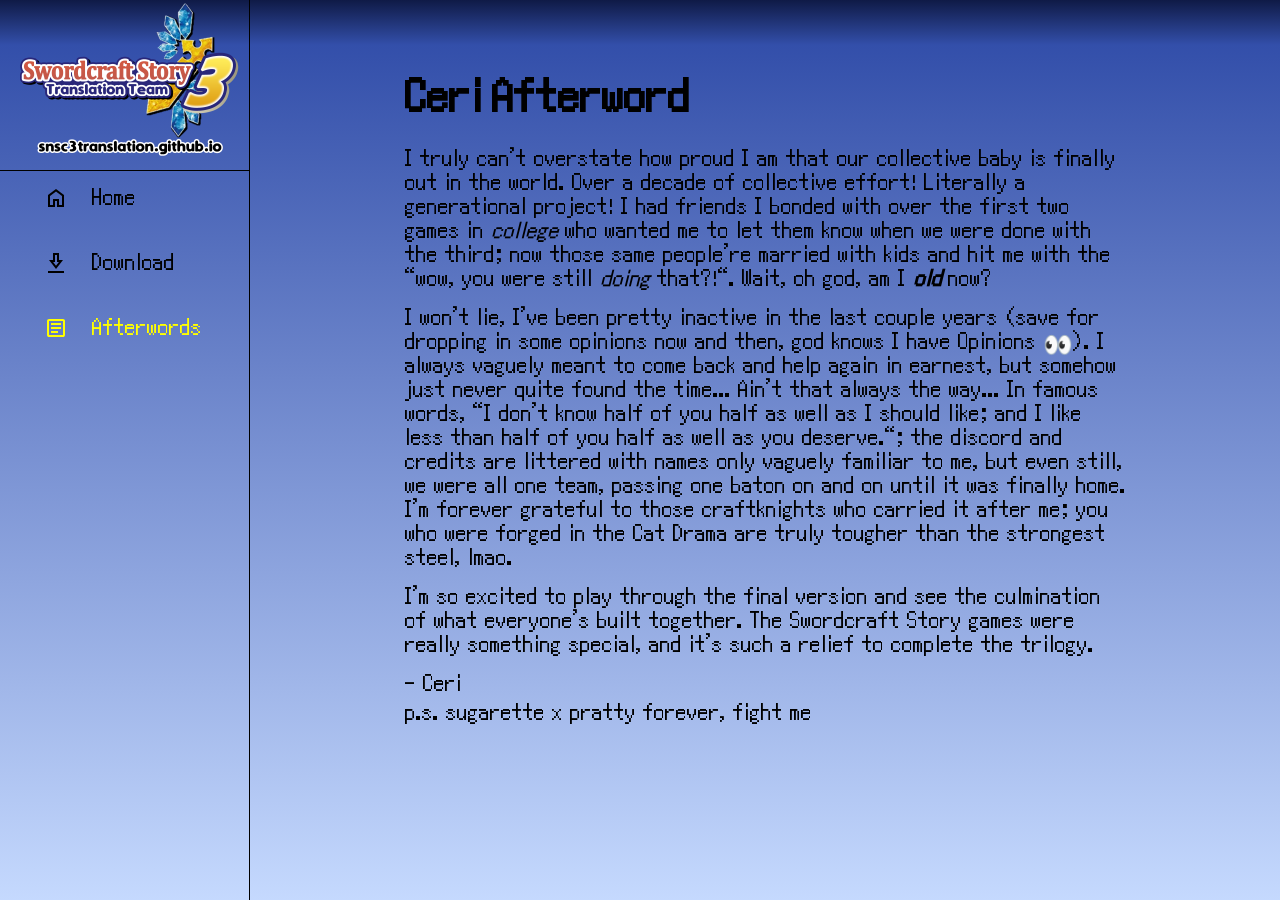
<file: afterwords/ceri.html>
<!DOCTYPE html>
<html lang="en">

<head>
    <meta charset="utf-8" />
    <meta name="viewport" content="width=device-width, initial-scale=1.0" />
    <meta http-equiv="Content-Language" content="en" />
    <meta name="description" content="Summon Night: Swordcraft Story 3 Translation Project" />
    <title>Summon Night: Swordcraft Story 3 English Translation</title>
    <link href="../style.css" rel="stylesheet" type="text/css">
</head>

<body>
    <aside>
        <a href="../index.html" id="logo">
            <img src="../icons/SCS3_Splashscreen_Transparent.png" width="240" height="160">
        </a>
        <nav id="sidebar">
            <ul>
                <li>
                    <a href="../index.html">
                        <svg xmlns="http://www.w3.org/2000/svg" height="24px" viewBox="0 -960 960 960" width="24px"
                            fill="#1f1f1f">
                            <path
                                d="M240-200h120v-240h240v240h120v-360L480-740 240-560v360Zm-80 80v-480l320-240 320 240v480H520v-240h-80v240H160Zm320-350Z" />
                        </svg>
                        <span>Home</span>
                    </a>
                </li>
                <li>
                    <a href="../download.html">
                        <svg xmlns="http://www.w3.org/2000/svg" height="24px" viewBox="0 -960 960 960" width="24px"
                            fill="#1f1f1f">
                            <path
                                d="M160-80v-80h640v80H160Zm320-160L200-600h160v-280h240v280h160L480-240Zm0-130 116-150h-76v-280h-80v280h-76l116 150Zm0-150Z" />
                        </svg>
                        <span>Download</span>
                    </a>
                </li>
                <li class="active">
                    <a href="../afterwords.html">
                        <svg xmlns="http://www.w3.org/2000/svg" height="24px" viewBox="0 -960 960 960" width="24px"
                            fill="#1f1f1f">
                            <path
                                d="M280-280h280v-80H280v80Zm0-160h400v-80H280v80Zm0-160h400v-80H280v80Zm-80 480q-33 0-56.5-23.5T120-200v-560q0-33 23.5-56.5T200-840h560q33 0 56.5 23.5T840-760v560q0 33-23.5 56.5T760-120H200Zm0-80h560v-560H200v560Zm0-560v560-560Z" />
                        </svg>
                        <span>Afterwords</span>
                    </a>
                </li>
            </ul>
        </nav>
    </aside>
    <main>
        <div class="container">
            <br>
            <br>
            <h1>Ceri Afterword</h1>
            <br>
            <p>
                I truly can't overstate how proud I am that our collective baby is finally out in the world. Over a decade of
                collective effort! Literally a generational project! I had friends I bonded with over the first two games in
                <i>college</i> who wanted me to let them know when we were done with the third; now those same people're married
                with kids and hit me with the "wow, you were still <i>doing</i> that?!". Wait, oh god, am I <i><b>old</b></i> now?
            </p>
            
            <p>
                I won't lie, I've been pretty inactive in the last couple years (save for dropping in some opinions now and then, god
                knows I have Opinions 👀). I always vaguely meant to come back and help again in earnest, but somehow just never
                quite found the time... Ain't that always the way... In famous words, "I don't know half of you half as well as I
                should like; and I like less than half of you half as well as you deserve."; the discord and credits are littered
                with names only vaguely familiar to me, but even still, we were all one team, passing one baton on and on until it
                was finally home. I'm forever grateful to those craftknights who carried it after me; you who were forged in the Cat
                Drama are truly tougher than the strongest steel, lmao.</p>
            
            <p>
                I'm so excited to play through the final version and see the culmination of what everyone's built together. The
                Swordcraft Story games were really something special, and it's such a relief to complete the trilogy.</p>
            
                - Ceri
            
            <p>
                p.s. sugarette x pratty forever, fight me
            </p>
        </div>
    </main>
</body>

</html>
</file>
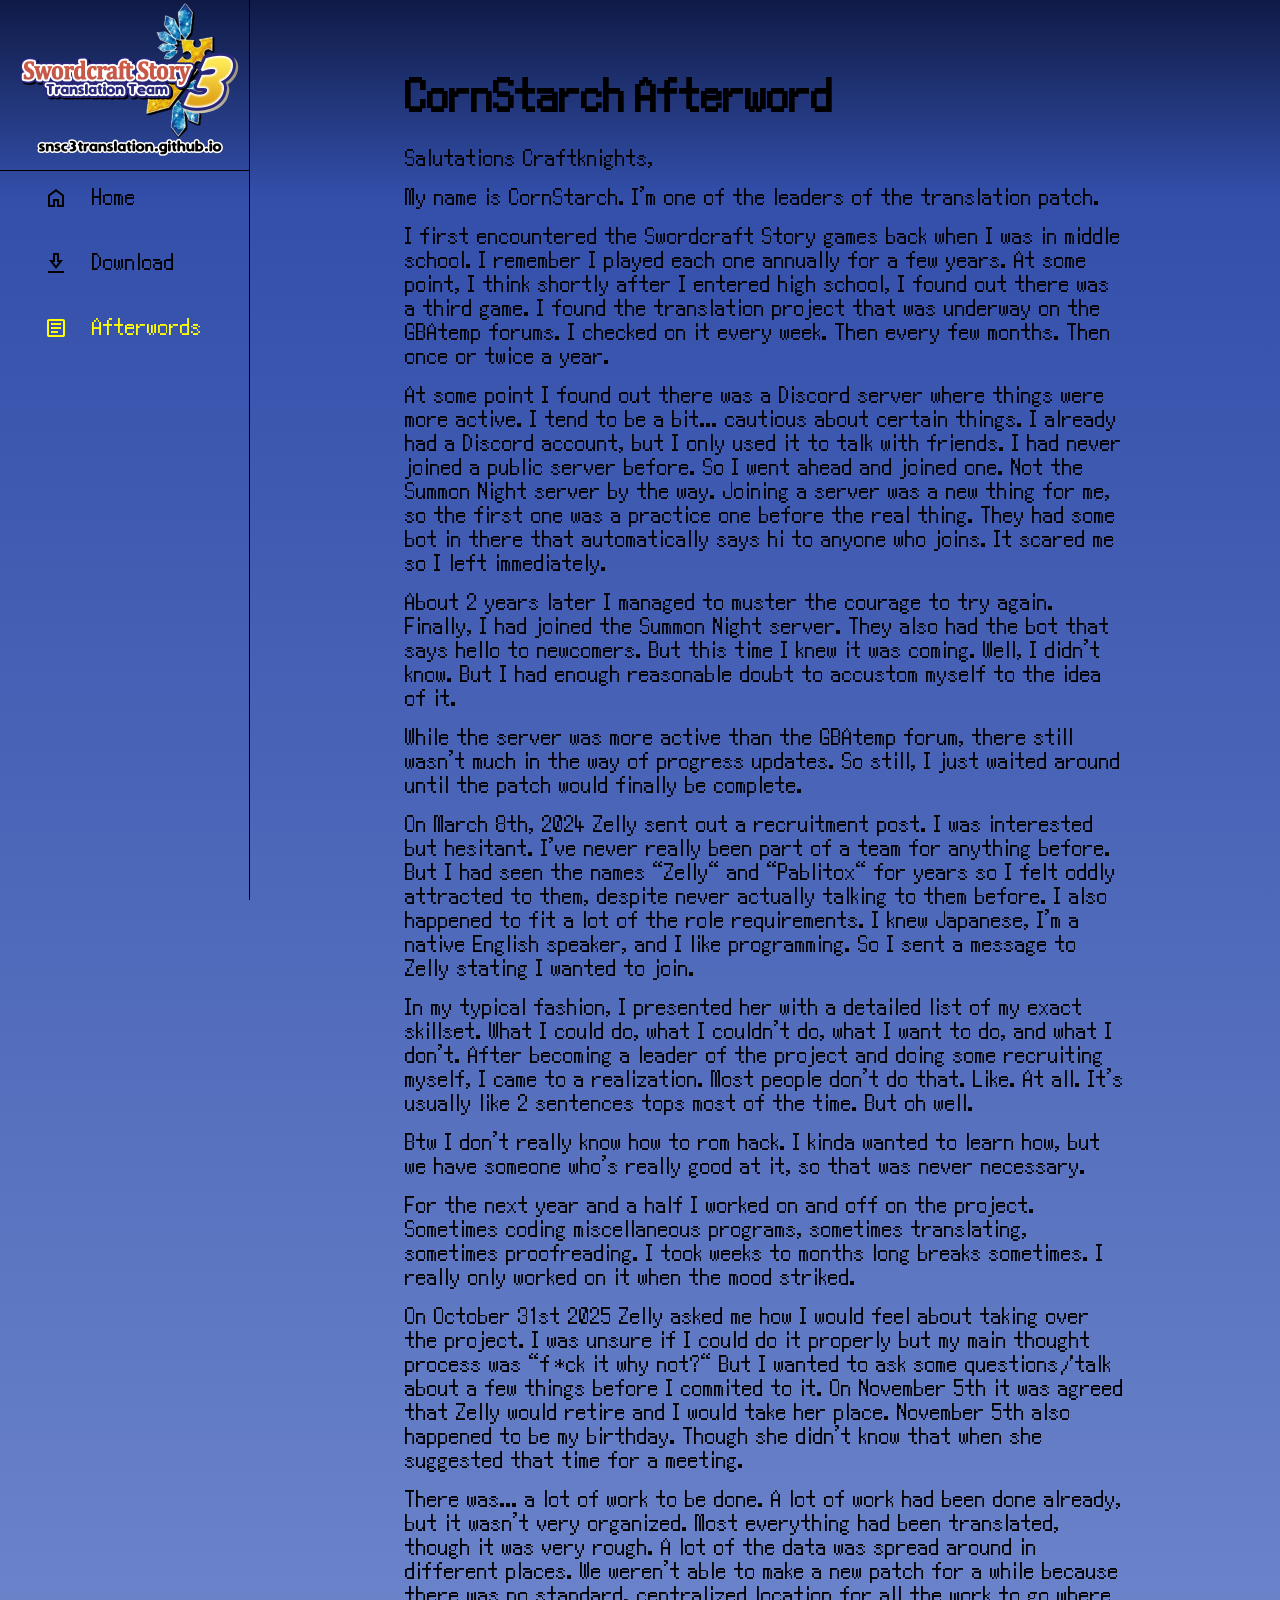
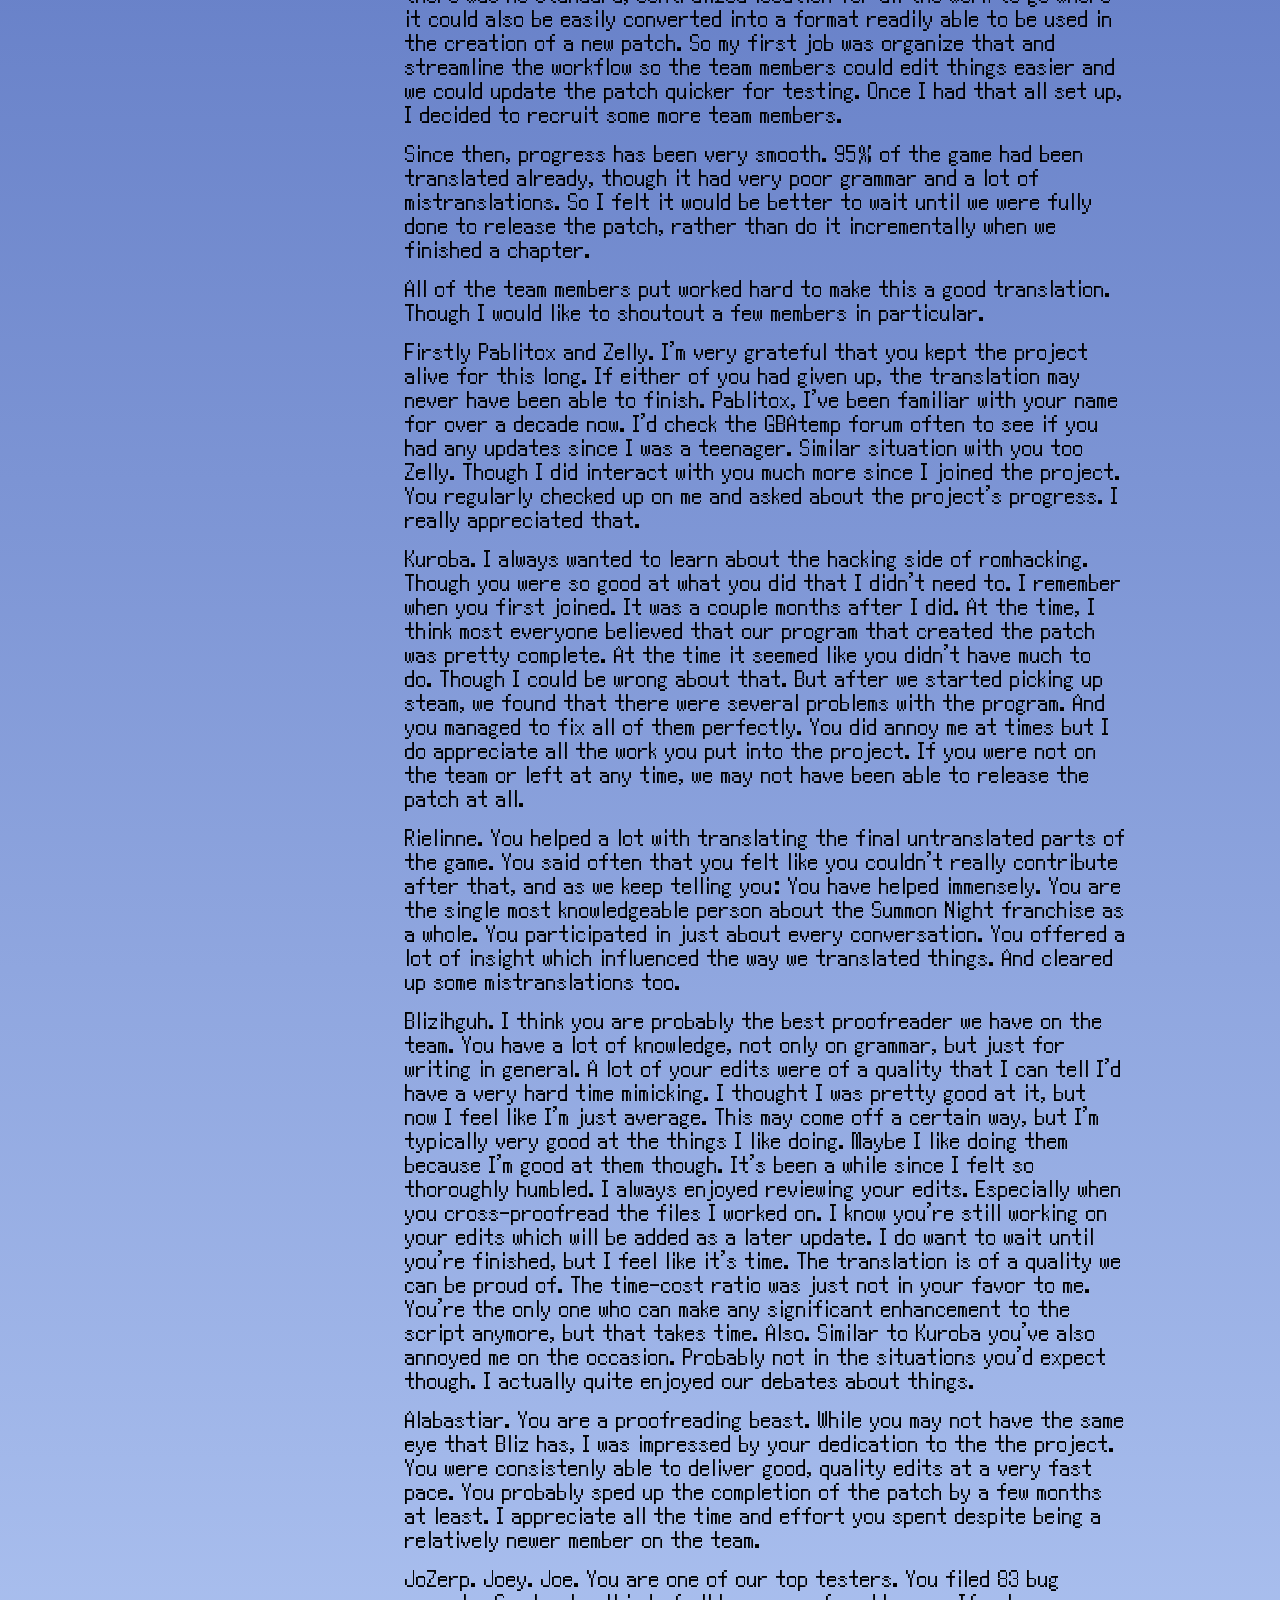
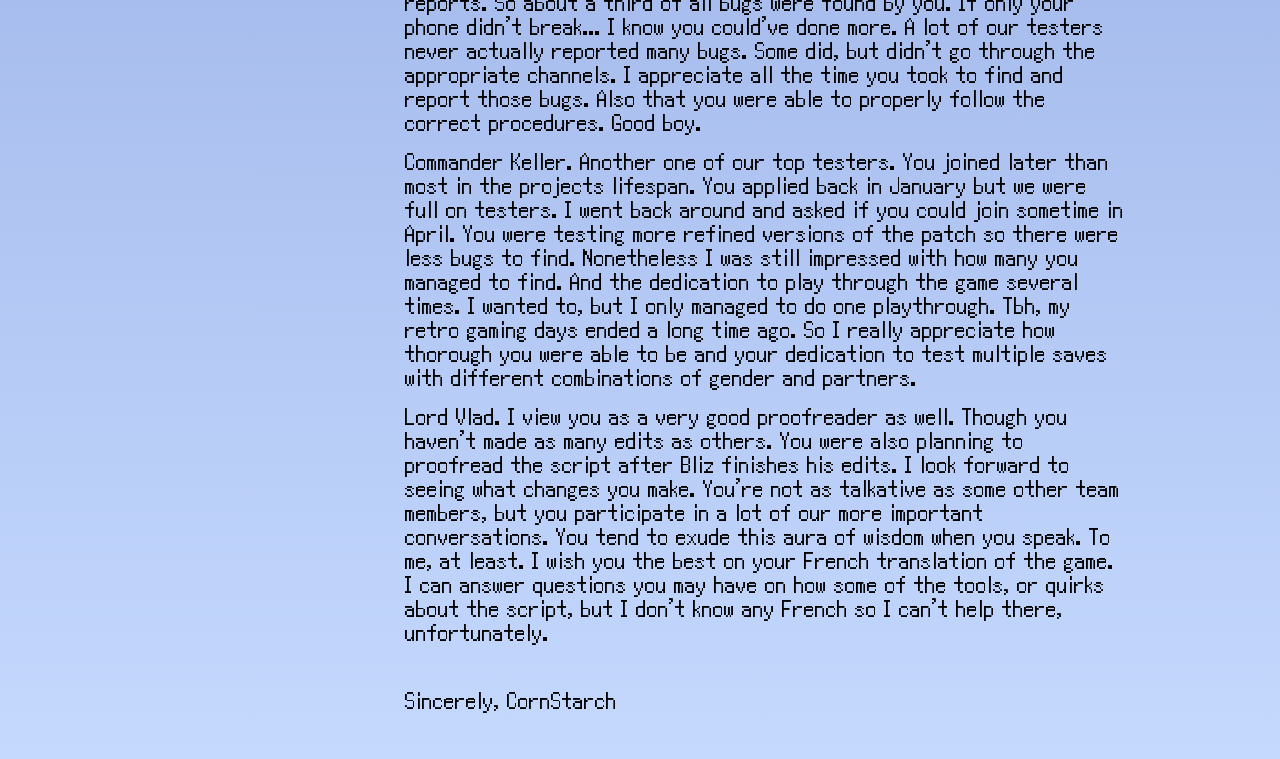
<file: afterwords/cornstarch.html>
<!doctype html>
<html lang="en">

<head>
    <meta charset="utf-8" />
    <meta name="viewport" content="width=device-width, initial-scale=1.0" />
    <meta http-equiv="Content-Language" content="en" />
    <meta name="description" content="Summon Night: Swordcraft Story 3 Translation Project" />
    <title>Summon Night: Swordcraft Story 3 English Translation</title>
    <link href="../style.css" rel="stylesheet" type="text/css">
</head>

<body>
    <aside>
        <a href="../index.html" id="logo">
            <img src="../icons/SCS3_Splashscreen_Transparent.png" width="240" height="160">
        </a>
        <nav id="sidebar">
            <ul>
                <li>
                    <a href="../index.html">
                        <svg xmlns="http://www.w3.org/2000/svg" height="24px" viewBox="0 -960 960 960" width="24px"
                            fill="#1f1f1f">
                            <path
                                d="M240-200h120v-240h240v240h120v-360L480-740 240-560v360Zm-80 80v-480l320-240 320 240v480H520v-240h-80v240H160Zm320-350Z" />
                        </svg>
                        <span>Home</span>
                    </a>
                </li>
                <li>
                    <a href="../download.html">
                        <svg xmlns="http://www.w3.org/2000/svg" height="24px" viewBox="0 -960 960 960" width="24px" fill="#1f1f1f">
                            <path
                                d="M160-80v-80h640v80H160Zm320-160L200-600h160v-280h240v280h160L480-240Zm0-130 116-150h-76v-280h-80v280h-76l116 150Zm0-150Z" />
                        </svg>
                        <span>Download</span>
                    </a>
                </li>
                <li class="active">
                    <a href="../afterwords.html">
                        <svg xmlns="http://www.w3.org/2000/svg" height="24px" viewBox="0 -960 960 960" width="24px" fill="#1f1f1f">
                            <path
                                d="M280-280h280v-80H280v80Zm0-160h400v-80H280v80Zm0-160h400v-80H280v80Zm-80 480q-33 0-56.5-23.5T120-200v-560q0-33 23.5-56.5T200-840h560q33 0 56.5 23.5T840-760v560q0 33-23.5 56.5T760-120H200Zm0-80h560v-560H200v560Zm0-560v560-560Z" />
                        </svg>
                        <span>Afterwords</span>
                    </a>
                </li>
            </ul>
        </nav>
    </aside>
    <main>
        <div class="container">
            <br>
            <br>
            <h1>CornStarch Afterword</h1>
            <br>
            <p>
                Salutations Craftknights,
            </p>
            <p>
                My name is CornStarch.
                I'm one of the leaders of the translation patch.
            </p>
            <p>
                I first encountered the Swordcraft Story games back when I was in middle school.
                I remember I played each one annually for a few years.
                At some point, I think shortly after I entered high school, I found out there was a third game.
                I found the translation project that was underway on the GBAtemp forums.
                I checked on it every week. Then every few months. Then once or twice a year.
            </p>
            <p>
                At some point I found out there was a Discord server where things were more active.
                I tend to be a bit... cautious about certain things.
                I already had a Discord account, but I only used it to talk with friends.
                I had never joined a public server before.
                So I went ahead and joined one.
                Not the Summon Night server by the way.
                Joining a server was a new thing for me, so the first one was a practice one before the real thing.
                They had some bot in there that automatically says hi to anyone who joins.
                It scared me so I left immediately.
            </p>
            <p>
                About 2 years later I managed to muster the courage to try again.
                Finally, I had joined the Summon Night server.
                They also had the bot that says hello to newcomers.
                But this time I knew it was coming.
                Well, I didn't know.
                But I had enough reasonable doubt to accustom myself to the idea of it.
            </p>
            <p>
                While the server was more active than the GBAtemp forum, there still wasn't much in the way of progress updates.
                So still, I just waited around until the patch would finally be complete.
            </p>
            <p>
                On March 8th, 2024 Zelly sent out a recruitment post.
                I was interested but hesitant.
                I've never really been part of a team for anything before.
                But I had seen the names "Zelly" and "Pablitox" for years so I felt oddly attracted to them, despite never actually
                talking to them before.
                I also happened to fit a lot of the role requirements.
                I knew Japanese, I'm a native English speaker, and I like programming.
                So I sent a message to Zelly stating I wanted to join.
            </p>
            <p>
                In my typical fashion, I presented her with a detailed list of my exact skillset.
                What I could do, what I couldn't do, what I want to do, and what I don't.
                After becoming a leader of the project and doing some recruiting myself, I came to a realization.
                Most people don't do that. Like. At all.
                It's usually like 2 sentences tops most of the time.
                But oh well.
            </p>
            <p>
                Btw I don't really know how to rom hack.
                I kinda wanted to learn how, but we have someone who's really good at it, so that was never necessary.
            </p>
            <p>
                For the next year and a half I worked on and off on the project.
                Sometimes coding miscellaneous programs, sometimes translating, sometimes proofreading.
                I took weeks to months long breaks sometimes.
                I really only worked on it when the mood striked.
            </p>
            <p>
                On October 31st 2025 Zelly asked me how I would feel about taking over the project.
                I was unsure if I could do it properly but my main thought process was "f*ck it why not?"
                But I wanted to ask some questions/talk about a few things before I commited to it.
                On November 5th it was agreed that Zelly would retire and I would take her place.
                November 5th also happened to be my birthday.
                Though she didn't know that when she suggested that time for a meeting.
            </p>
            <p>
                There was... a lot of work to be done.
                A lot of work had been done already, but it wasn't very organized.
                Most everything had been translated, though it was very rough.
                A lot of the data was spread around in different places.
                We weren't able to make a new patch for a while because there was no standard, centralized location
                for all the work to go where it could also be easily converted into a format readily able to be used in the creation of
                a new patch.
                So my first job was organize that and streamline the workflow so the team members could edit things easier
                and we could update the patch quicker for testing.
                Once I had that all set up, I decided to recruit some more team members.
            </p>
            <p>
                Since then, progress has been very smooth.
                95% of the game had been translated already, though it had very poor grammar and a lot of mistranslations.
                So I felt it would be better to wait until we were fully done to release the patch, rather than do it incrementally when
                we finished a chapter.
            </p>
            <p>
                All of the team members put worked hard to make this a good translation.
                Though I would like to shoutout a few members in particular.
            </p>
            <p>
                Firstly Pablitox and Zelly. I'm very grateful that you kept the project alive for this long.
                If either of you had given up, the translation may never have been able to finish.
                Pablitox, I've been familiar with your name for over a decade now.
                I'd check the GBAtemp forum often to see if you had any updates since I was a teenager.
                Similar situation with you too Zelly.
                Though I did interact with you much more since I joined the project.
                You regularly checked up on me and asked about the project's progress.
                I really appreciated that.
            </p>
            <p>
                Kuroba. I always wanted to learn about the hacking side of romhacking.
                Though you were so good at what you did that I didn't need to.
                I remember when you first joined. It was a couple months after I did.
                At the time, I think most everyone believed that our program that created the patch was pretty complete.
                At the time it seemed like you didn't have much to do.
                Though I could be wrong about that.
                But after we started picking up steam, we found that there were several problems with the program.
                And you managed to fix all of them perfectly.
                You did annoy me at times but I do appreciate all the work you put into the project.
                If you were not on the team or left at any time, we may not have been able to release the patch at all.
            </p>
            <p>
                Rielinne. You helped a lot with translating the final untranslated parts of the game.
                You said often that you felt like you couldn't really contribute after that, and as we
                keep telling you: You have helped immensely. You are the single most knowledgeable
                person about the Summon Night franchise as a whole. You participated in just about every conversation.
                You offered a lot of insight which influenced the way we translated things. And cleared up some mistranslations too.
            </p>
            <p>
                Blizihguh. I think you are probably the best proofreader we have on the team.
                You have a lot of knowledge, not only on grammar, but just for writing in general.
                A lot of your edits were of a quality that I can tell I'd have a very hard time mimicking.
                I thought I was pretty good at it, but now I feel like I'm just average.
                This may come off a certain way, but I'm typically very good at the things I like doing.
                Maybe I like doing them because I'm good at them though.
                It's been a while since I felt so thoroughly humbled.
                I always enjoyed reviewing your edits. Especially when you cross-proofread the files I worked on.
                I know you're still working on your edits which will be added as a later update.
                I do want to wait until you're finished, but I feel like it's time.
                The translation is of a quality we can be proud of.
                The time-cost ratio was just not in your favor to me.
                You're the only one who can make any significant enhancement to the script anymore,
                but that takes time.
                Also. Similar to Kuroba you've also annoyed me on the occasion.
                Probably not in the situations you'd expect though.
                I actually quite enjoyed our debates about things.
            </p>
            <p>
                Alabastiar. You are a proofreading beast.
                While you may not have the same eye that Bliz has, I was impressed by your dedication to the the project.
                You were consistenly able to deliver good, quality edits at a very fast pace.
                You probably sped up the completion of the patch by a few months at least.
                I appreciate all the time and effort you spent despite being a relatively newer member on the team.
            </p>
            <p>
                JoZerp. Joey. Joe. You are one of our top testers. You filed 83 bug reports.
                So about a third of all bugs were found by you.
                If only your phone didn't break... I know you could've done more.
                A lot of our testers never actually reported many bugs.
                Some did, but didn't go through the appropriate channels.
                I appreciate all the time you took to find and report those bugs.
                Also that you were able to properly follow the correct procedures.
                Good boy.
            </p>
            <p>
                Commander Keller. Another one of our top testers. You joined later than most in the projects lifespan.
                You applied back in January but we were full on testers.
                I went back around and asked if you could join sometime in April.
                You were testing more refined versions of the patch so there were less bugs to find.
                Nonetheless I was still impressed with how many you managed to find.
                And the dedication to play through the game several times.
                I wanted to, but I only managed to do one playthrough.
                Tbh, my retro gaming days ended a long time ago.
                So I really appreciate how thorough you were able to be and
                your dedication to test multiple saves with different combinations of gender and partners.
            </p>
            <p>
                Lord Vlad. I view you as a very good proofreader as well. Though you haven't made as many edits as others.
                You were also planning to proofread the script after Bliz finishes his edits.
                I look forward to seeing what changes you make.
                You're not as talkative as some other team members, but you participate in a lot of our more important conversations.
                You tend to exude this aura of wisdom when you speak. To me, at least.
                I wish you the best on your French translation of the game.
                I can answer questions you may have on how some of the tools, or quirks about the script,
                but I don't know any French so I can't help there, unfortunately.
            </p>
            <br>
            <p>                
                Sincerely, CornStarch
            </p>
        </div>
    </main>
</body>
</file>
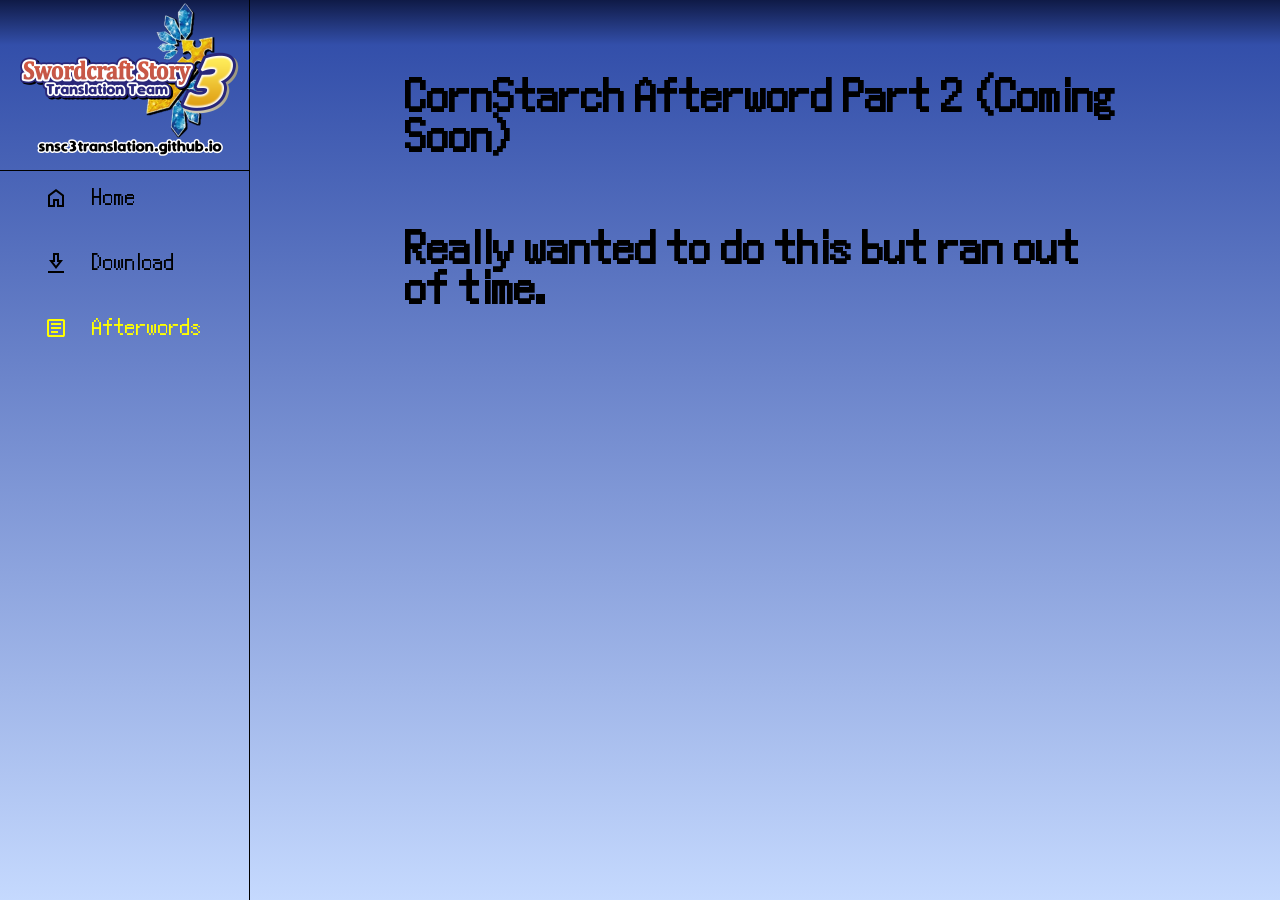
<file: afterwords/cornstarch2.html>
<!doctype html>
<html lang="en">

<head>
    <meta charset="utf-8" />
    <meta name="viewport" content="width=device-width, initial-scale=1.0" />
    <meta http-equiv="Content-Language" content="en" />
    <meta name="description" content="Summon Night: Swordcraft Story 3 Translation Project" />
    <title>Summon Night: Swordcraft Story 3 English Translation</title>
    <link href="../style.css" rel="stylesheet" type="text/css">
</head>

<body>
    <aside>
        <a href="../index.html" id="logo">
            <img src="../icons/SCS3_Splashscreen_Transparent.png" width="240" height="160">
        </a>
        <nav id="sidebar">
            <ul>
                <li>
                    <a href="../index.html">
                        <svg xmlns="http://www.w3.org/2000/svg" height="24px" viewBox="0 -960 960 960" width="24px"
                            fill="#1f1f1f">
                            <path
                                d="M240-200h120v-240h240v240h120v-360L480-740 240-560v360Zm-80 80v-480l320-240 320 240v480H520v-240h-80v240H160Zm320-350Z" />
                        </svg>
                        <span>Home</span>
                    </a>
                </li>
                <li>
                    <a href="../download.html">
                        <svg xmlns="http://www.w3.org/2000/svg" height="24px" viewBox="0 -960 960 960" width="24px"
                            fill="#1f1f1f">
                            <path
                                d="M160-80v-80h640v80H160Zm320-160L200-600h160v-280h240v280h160L480-240Zm0-130 116-150h-76v-280h-80v280h-76l116 150Zm0-150Z" />
                        </svg>
                        <span>Download</span>
                    </a>
                </li>
                <li class="active">
                    <a href="../afterwords.html">
                        <svg xmlns="http://www.w3.org/2000/svg" height="24px" viewBox="0 -960 960 960" width="24px"
                            fill="#1f1f1f">
                            <path
                                d="M280-280h280v-80H280v80Zm0-160h400v-80H280v80Zm0-160h400v-80H280v80Zm-80 480q-33 0-56.5-23.5T120-200v-560q0-33 23.5-56.5T200-840h560q33 0 56.5 23.5T840-760v560q0 33-23.5 56.5T760-120H200Zm0-80h560v-560H200v560Zm0-560v560-560Z" />
                        </svg>
                        <span>Afterwords</span>
                    </a>
                </li>
            </ul>
        </nav>
    </aside>
    <main>
        <div class="container">
            <br>
            <br>
            <h1>CornStarch Afterword Part 2 (Coming Soon)</h1>
            <br>
            <br>
            <br>
            <h1>Really wanted to do this but ran out of time.</h1>
        </div>
    </main>
</body>
</file>
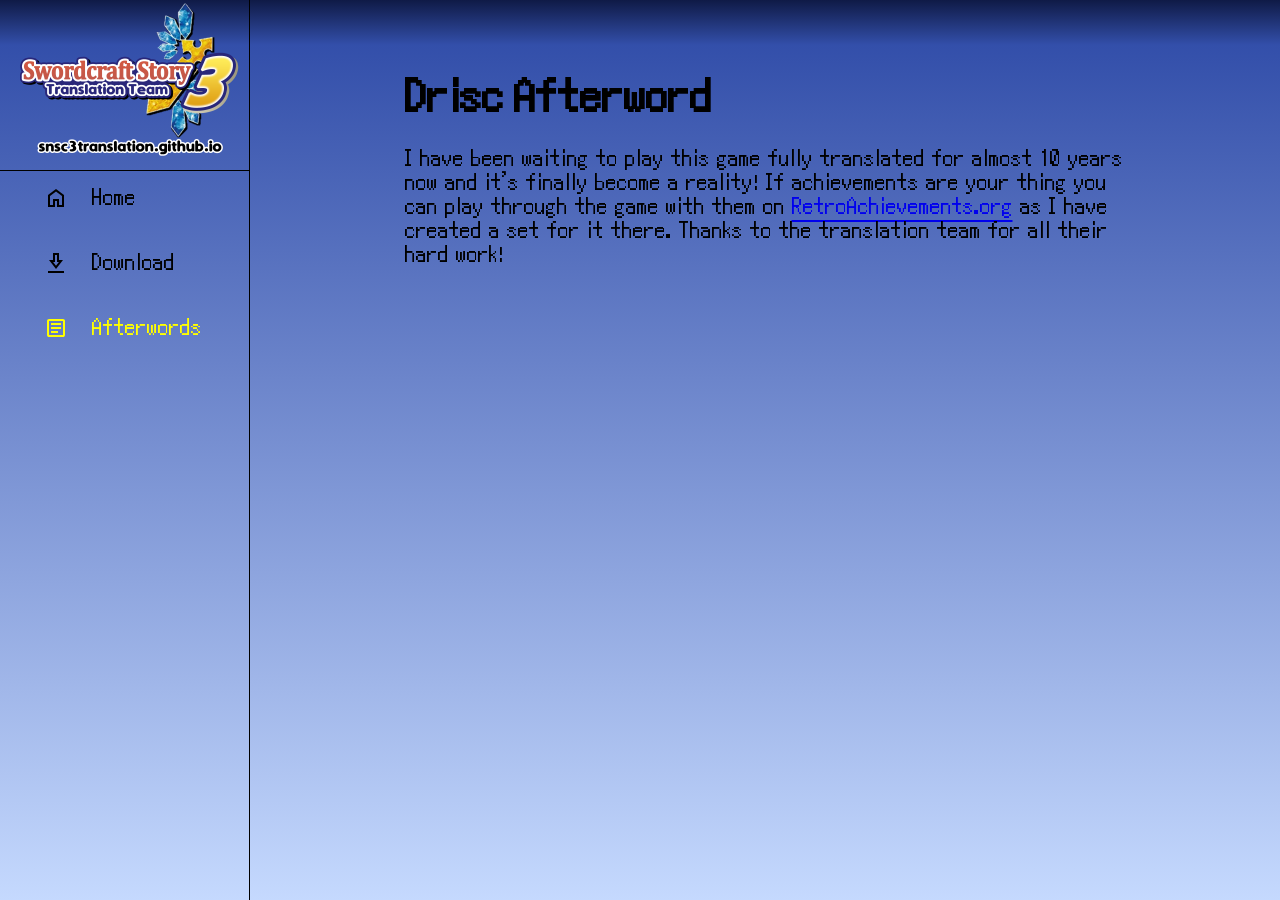
<file: afterwords/drisc.html>
<!DOCTYPE html>
<html lang="en">

<head>
    <meta charset="utf-8" />
    <meta name="viewport" content="width=device-width, initial-scale=1.0" />
    <meta http-equiv="Content-Language" content="en" />
    <meta name="description" content="Summon Night: Swordcraft Story 3 Translation Project" />
    <title>Summon Night: Swordcraft Story 3 English Translation</title>
    <link href="../style.css" rel="stylesheet" type="text/css">
</head>

<body>
    <aside>
        <a href="../index.html" id="logo">
            <img src="../icons/SCS3_Splashscreen_Transparent.png" width="240" height="160">
        </a>
        <nav id="sidebar">
            <ul>
                <li>
                    <a href="../index.html">
                        <svg xmlns="http://www.w3.org/2000/svg" height="24px" viewBox="0 -960 960 960" width="24px"
                            fill="#1f1f1f">
                            <path
                                d="M240-200h120v-240h240v240h120v-360L480-740 240-560v360Zm-80 80v-480l320-240 320 240v480H520v-240h-80v240H160Zm320-350Z" />
                        </svg>
                        <span>Home</span>
                    </a>
                </li>
                <li>
                    <a href="../download.html">
                        <svg xmlns="http://www.w3.org/2000/svg" height="24px" viewBox="0 -960 960 960" width="24px"
                            fill="#1f1f1f">
                            <path
                                d="M160-80v-80h640v80H160Zm320-160L200-600h160v-280h240v280h160L480-240Zm0-130 116-150h-76v-280h-80v280h-76l116 150Zm0-150Z" />
                        </svg>
                        <span>Download</span>
                    </a>
                </li>
                <li class="active">
                    <a href="../afterwords.html">
                        <svg xmlns="http://www.w3.org/2000/svg" height="24px" viewBox="0 -960 960 960" width="24px"
                            fill="#1f1f1f">
                            <path
                                d="M280-280h280v-80H280v80Zm0-160h400v-80H280v80Zm0-160h400v-80H280v80Zm-80 480q-33 0-56.5-23.5T120-200v-560q0-33 23.5-56.5T200-840h560q33 0 56.5 23.5T840-760v560q0 33-23.5 56.5T760-120H200Zm0-80h560v-560H200v560Zm0-560v560-560Z" />
                        </svg>
                        <span>Afterwords</span>
                    </a>
                </li>
            </ul>
        </nav>
    </aside>
    <main>
        <div class="container">
            <br>
            <br>
            <h1>Drisc Afterword</h1>
            <br>
            <p>
                I have been waiting to play this game fully translated for almost 10 years now and it's finally become a reality! If
                achievements are your thing you can play through the game with them on <a href="https://www.RetroAchievements.org" target="_blank">RetroAchievements.org</a> as I have created a set for
                it there. Thanks to the translation team for all their hard work!
            </p>
        </div>
    </main>
</body>
</html>
</file>
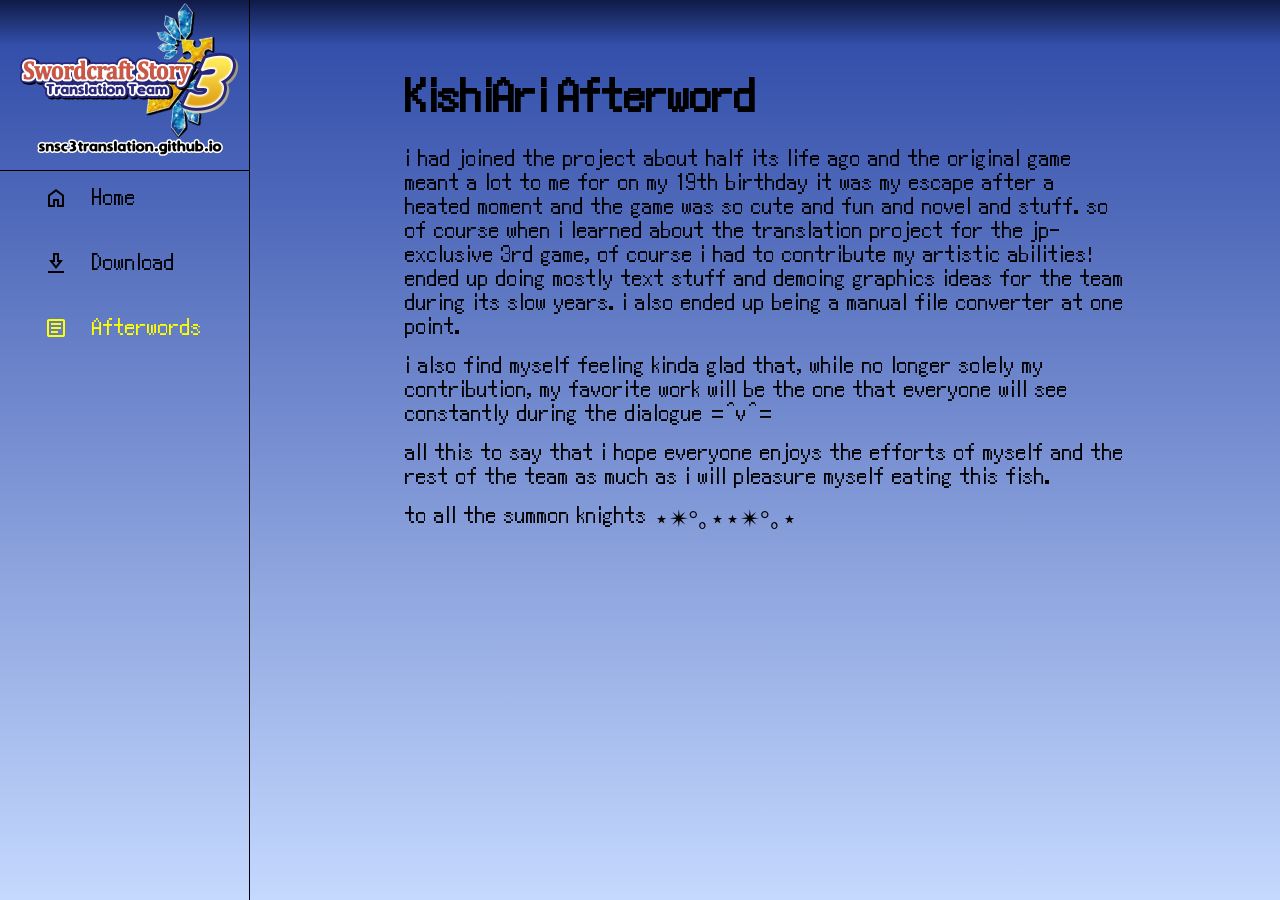
<file: afterwords/kishiari.html>
<!DOCTYPE html>
<html lang="en">
<head>
    <meta charset="utf-8" />
    <meta name="viewport" content="width=device-width, initial-scale=1.0" />
    <meta http-equiv="Content-Language" content="en" />
    <meta name="description" content="Summon Night: Swordcraft Story 3 Translation Project" />
    <title>Summon Night: Swordcraft Story 3 English Translation</title>
    <link href="../style.css" rel="stylesheet" type="text/css">
</head>
<body>
    <aside>
        <a href="../index.html" id="logo">
            <img src="../icons/SCS3_Splashscreen_Transparent.png" width="240" height="160">
        </a>
        <nav id="sidebar">
            <ul>
                <li>
                    <a href="../index.html">
                        <svg xmlns="http://www.w3.org/2000/svg" height="24px" viewBox="0 -960 960 960" width="24px"
                            fill="#1f1f1f">
                            <path
                                d="M240-200h120v-240h240v240h120v-360L480-740 240-560v360Zm-80 80v-480l320-240 320 240v480H520v-240h-80v240H160Zm320-350Z" />
                        </svg>
                        <span>Home</span>
                    </a>
                </li>
                <li>
                    <a href="../download.html">
                        <svg xmlns="http://www.w3.org/2000/svg" height="24px" viewBox="0 -960 960 960" width="24px"
                            fill="#1f1f1f">
                            <path
                                d="M160-80v-80h640v80H160Zm320-160L200-600h160v-280h240v280h160L480-240Zm0-130 116-150h-76v-280h-80v280h-76l116 150Zm0-150Z" />
                        </svg>
                        <span>Download</span>
                    </a>
                </li>
                <li class="active">
                    <a href="../afterwords.html">
                        <svg xmlns="http://www.w3.org/2000/svg" height="24px" viewBox="0 -960 960 960" width="24px"
                            fill="#1f1f1f">
                            <path
                                d="M280-280h280v-80H280v80Zm0-160h400v-80H280v80Zm0-160h400v-80H280v80Zm-80 480q-33 0-56.5-23.5T120-200v-560q0-33 23.5-56.5T200-840h560q33 0 56.5 23.5T840-760v560q0 33-23.5 56.5T760-120H200Zm0-80h560v-560H200v560Zm0-560v560-560Z" />
                        </svg>
                        <span>Afterwords</span>
                    </a>
                </li>
            </ul>
        </nav>
    </aside>
    <main>
        <div class="container">
            <br>
            <br>
            <h1>KishiAri Afterword</h1>
            <br>
            <p>
                i had joined the project about half its life ago and the original game meant a lot to me for on my 19th birthday it was
                my escape after a heated moment and the game was so cute and fun and novel and stuff. so of course when i learned about
                the translation project for the jp-exclusive 3rd game, of course i had to contribute my artistic abilities! ended up
                doing mostly text stuff and demoing graphics ideas for the team during its slow years. i also ended up being a manual
                file converter at one point.
            </p>
            <p>
                i also find myself feeling kinda glad that, while no longer solely my contribution, my favorite work will be the one
                that everyone will see constantly during the dialogue =^v^=
            </p>    
            <p>
                all this to say that i hope everyone enjoys the efforts of myself and the rest of the team as much as i will pleasure
                myself eating this fish.
            </p>
            <p>
                to all the summon knights ⋆✴︎°｡⋆⋆✴︎°｡⋆
            </p>
        </div>
    </main>
</body>
</html>
</file>
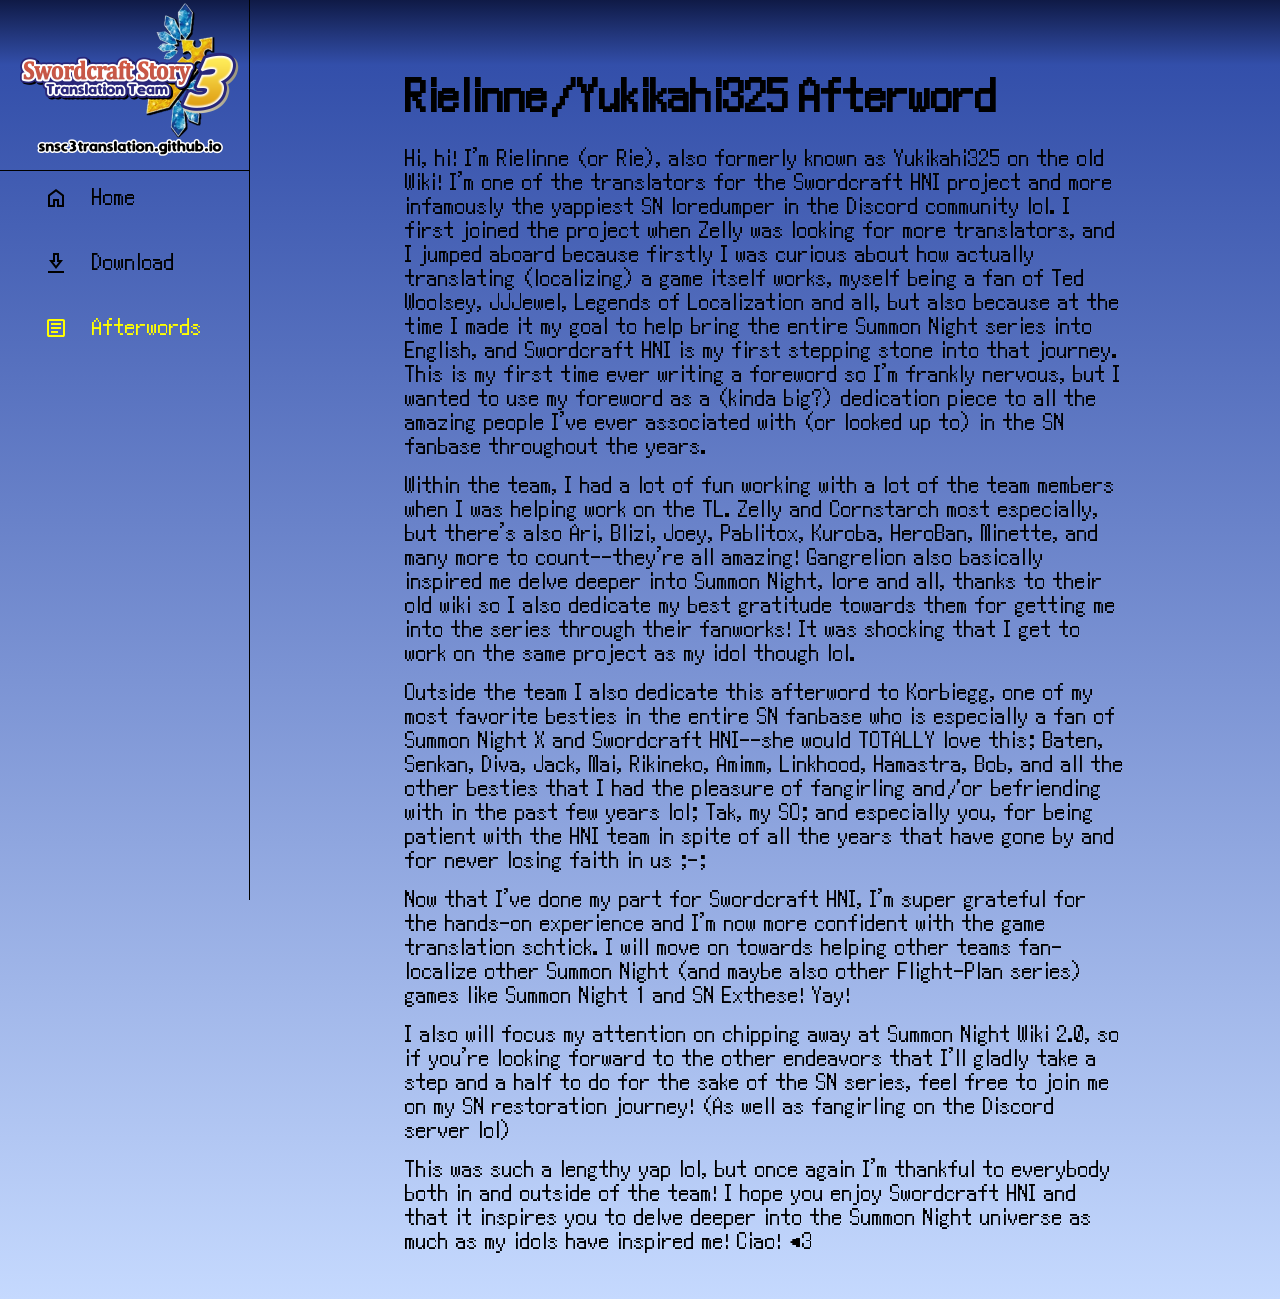
<file: afterwords/rielinne.html>
<!doctype html>
<html lang="en">

<head>
    <meta charset="utf-8" />
    <meta name="viewport" content="width=device-width, initial-scale=1.0" />
    <meta http-equiv="Content-Language" content="en" />
    <meta name="description" content="Summon Night: Swordcraft Story 3 Translation Project" />
    <title>Summon Night: Swordcraft Story 3 English Translation</title>
    <link href="../style.css" rel="stylesheet" type="text/css">
</head>

<body>
    <aside>
        <a href="../index.html" id="logo">
            <img src="../icons/SCS3_Splashscreen_Transparent.png" width="240" height="160">
        </a>
        <nav id="sidebar">
            <ul>
                <li>
                    <a href="../index.html">
                        <svg xmlns="http://www.w3.org/2000/svg" height="24px" viewBox="0 -960 960 960" width="24px"
                            fill="#1f1f1f">
                            <path
                                d="M240-200h120v-240h240v240h120v-360L480-740 240-560v360Zm-80 80v-480l320-240 320 240v480H520v-240h-80v240H160Zm320-350Z" />
                        </svg>
                        <span>Home</span>
                    </a>
                </li>
                <li>
                    <a href="../download.html">
                        <svg xmlns="http://www.w3.org/2000/svg" height="24px" viewBox="0 -960 960 960" width="24px"
                            fill="#1f1f1f">
                            <path
                                d="M160-80v-80h640v80H160Zm320-160L200-600h160v-280h240v280h160L480-240Zm0-130 116-150h-76v-280h-80v280h-76l116 150Zm0-150Z" />
                        </svg>
                        <span>Download</span>
                    </a>
                </li>
                <li class="active">
                    <a href="../afterwords.html">
                        <svg xmlns="http://www.w3.org/2000/svg" height="24px" viewBox="0 -960 960 960" width="24px"
                            fill="#1f1f1f">
                            <path
                                d="M280-280h280v-80H280v80Zm0-160h400v-80H280v80Zm0-160h400v-80H280v80Zm-80 480q-33 0-56.5-23.5T120-200v-560q0-33 23.5-56.5T200-840h560q33 0 56.5 23.5T840-760v560q0 33-23.5 56.5T760-120H200Zm0-80h560v-560H200v560Zm0-560v560-560Z" />
                        </svg>
                        <span>Afterwords</span>
                    </a>
                </li>
            </ul>
        </nav>
    </aside>
    <main>
        <div class="container">
            <br>
            <br>
            <h1>Rielinne/Yukikahi325 Afterword</h1>
            <br>
            <p>
                Hi, hi! I'm Rielinne (or Rie), also formerly known as Yukikahi325 on the old Wiki! I'm one of the translators
                for the Swordcraft HNI project and more infamously the yappiest SN loredumper in the Discord community lol.
                I first joined the project when Zelly was looking for more translators, and I jumped aboard because firstly
                I was curious about how actually translating (localizing) a game itself works, myself being a fan of Ted
                Woolsey, JJJewel, Legends of Localization and all, but also because at the time I made it my goal to help
                bring the entire Summon Night series into English, and Swordcraft HNI is my first stepping stone into that
                journey. This is my first time ever writing a foreword so I'm frankly nervous, but I wanted to use my foreword
                as a (kinda big?) dedication piece to all the amazing people I've ever associated with (or looked up to) in
                the SN fanbase throughout the years.
            </p>    
            <p>
                Within the team, I had a lot of fun working with a lot of the team members when I was helping work on the TL.
                Zelly and Cornstarch most especially, but there's also Ari, Blizi, Joey, Pablitox, Kuroba, HeroBan, Minette, and
                many more to count--they're all amazing! Gangrelion also basically inspired me delve deeper into Summon Night,
                lore and all, thanks to their old wiki so I also dedicate my best gratitude towards them for getting me into the
                series through their fanworks! It was shocking that I get to work on the same project as my idol though lol.
            </p>    
            <p>
                Outside the team I also dedicate this afterword to Korbiegg, one of my most favorite besties in the entire
                SN fanbase who is especially a fan of Summon Night X and Swordcraft HNI--she would TOTALLY love this;
                Baten, Senkan, Diva, Jack, Mai, Rikineko, Amimm, Linkhood, Hamastra, Bob, and all the other besties that I had
                the pleasure of fangirling and/or befriending with in the past few years lol; Tak, my SO; and especially you,
                for being patient with the HNI team in spite of all the years that have gone by and for never losing faith in us ;-;
            </p>    
            <p>
                Now that I've done my part for Swordcraft HNI, I'm super grateful for the hands-on experience and I'm now more
                confident with the game translation schtick. I will move on towards helping other teams fan-localize other Summon
                Night (and maybe also other Flight-Plan series) games like Summon Night 1 and SN Exthese! Yay!
            </p>    
            <p>
                I also will focus my attention on chipping away at Summon Night Wiki 2.0, so if you're looking forward to the
                other endeavors that I'll gladly take a step and a half to do for the sake of the SN series, feel free to join
                me on my SN restoration journey! (As well as fangirling on the Discord server lol)
            </p>    
            <p>
                This was such a lengthy yap lol, but once again I'm thankful to everybody both in and outside of the team!
                I hope you enjoy Swordcraft HNI and that it inspires you to delve deeper into the Summon Night universe
                as much as my idols have inspired me! Ciao! &lt;3
            </p>
        </div>
    </main>
</body>
</file>
<file: style.css>
@charset "utf-8";

@font-face {
    font-family: swordcraftFont;
    src: url(font/Swordcraft.ttf);
}

* {
    margin: 0;
    padding: 0;
}

html {
    line-height: 1.5rem;
}

body {
    background-attachment: local;
    background-image: linear-gradient(180deg, rgba(15, 26, 70, 1) 0%, rgba(51, 79, 170, 1) 5%, rgba(197, 217, 254, 1) 100%);
    background-size: cover;
    font-family: swordcraftFont;
    font-size: 1.5em;
    word-spacing: 3px;
    min-height: 100vh;
    min-height: 100dvh;
    display: grid;
    grid-template-columns: auto 1fr;
}

aside {
    box-sizing: border-box;
    height: 100vh;
    width: 250px;
    border-right: 1px solid black;
    position: sticky;
    top: 0;
    align-self: self-start;
}

main {
    width: 70%;
    margin-left: auto;
    margin-right: auto;
    padding: min(30px, 7%);
    align-items: center;
    justify-content: center;
}

main p {
    margin-top: 5px;
    margin-bottom: 15px;
}

h1 {
    line-height: 2.5rem;
}

img.ref {
    border: 3px solid black;
    margin-bottom: 20px;
    display: block;
    margin-left: auto;
    margin-right: auto;
    width: 50%;
}

div.scroll-container {
    overflow: auto;
    white-space: nowrap;
    padding: 10px;
}

div.scroll-container img {
    border: 3px solid black;
    margin-bottom: 10px;
    margin-left: auto;
    margin-right: auto;
    width: 50%;
}

textarea {
    width: 70vw;
    max-width: 100%;
    padding: 10px;
}


#logo {
    padding-left: 10px;
    padding-bottom: 10px;
    border-bottom: 1px solid black;
}

#sidebar {
    padding: 5px 1em;
}

#sidebar ul {
    list-style: none;
}

#sidebar ul li.active a {
    color: yellow !important;

    svg {
        fill: yellow;
    }
}

#sidebar a, #sidebar .dropdown-btn {
    border-radius: 0.5em;
    padding: 0.85em;
    text-decoration: none;
    color: black;
    display: flex;
    align-items: center;
    gap: 1em;
}

#sidebar a span, #sidebar .dropdown-btn span {
    flex-grow: 1;
}

#sidebar a:hover, #sidebar .dropdown-btn:hover {
    background-color: aqua;
}

#sidebar .sub-menu {
    display: grid;
    grid-template-rows: 0fr;
    transition: 200ms ease-in-out;

    > div {
        overflow: hidden;
    }
}

#sidebar .sub-menu li {
    padding-left: 2.5em;
}

#sidebar .sub-menu.show {
    grid-template-rows: 1fr;
}

#sidebar svg {
    flex-shrink: 0;
    fill: black;
}

.dropdown-btn {
    width: 100%;
    text-align: left;
    background: none;
    border: none;
    font: inherit;
    cursor: pointer;
}

.dropdown-btn svg {
    transition: 200ms ease;
}

/*
UL COLUMNS
.container ul {
    columns: 3;
}
    */

.rotate svg:last-child {
    rotate: -180deg;
}

#dl-btn {
    background-color: #0096FF;
    color: white;
    border: none;
    border-radius: 10px;
    padding: 12px 30px;
    font-size: 24px;
    cursor: pointer;
}

#dl-btn:hover {
    background-color: #1F51FF;
}

#download {
    display: flex;
    justify-content: center;
}

@media(max-width: 800px) {
    aside {
        border-right: none;
        height: auto;
    }

    body {
        grid-template-columns: 1fr;
    }

    main {
        padding: 2em 1em 60px 1em;
        width: 90%;
        font-size: 0.65em;
    }
    
    textarea {
        width: 90vw;
    }
    
    .container {
        border: none;
        padding: 0;
    }

    #logo {
        display: none;
    }

    #sidebar {
        height: 60px;
        width: 100%;
        background-color: rgb(98, 98, 98);
        border-top: 1px solid black;
        padding: 0;
        position: fixed;
        top: unset;
        bottom: 0;

        > ul {
            padding: 0;
            display: grid;
            grid-auto-columns: 60px;
            grid-auto-flow: column;
            align-items: center;
            overflow-x: auto;
        }

        ul li {
            height: 100%;
        }

        ul a, ul .dropdown-btn {
            width: 60px;
            height: 60px;
            padding: 0;
            border-radius: 0;
            justify-content: center;
        }

        ul li span, .dropdown-btn svg:last-child {
            display: none;
        }

        ul li .sub-menu.show {
            position: fixed;
            bottom: 60px;
            left: 0;
            box-sizing: border-box;
            height: 60px;
            width: 100%;
            background-color: gray;
            border-top:  1px solid black;
            display: flex;
            justify-content: center;

            > div {
                overflow-x: auto !important;
            }

            li {
                display: inline-flex;
            }

            a {
                box-sizing: border-box;
                padding: 1em;
                width: auto;
                justify-content: center;
            }
        }
    }
}
</file>
